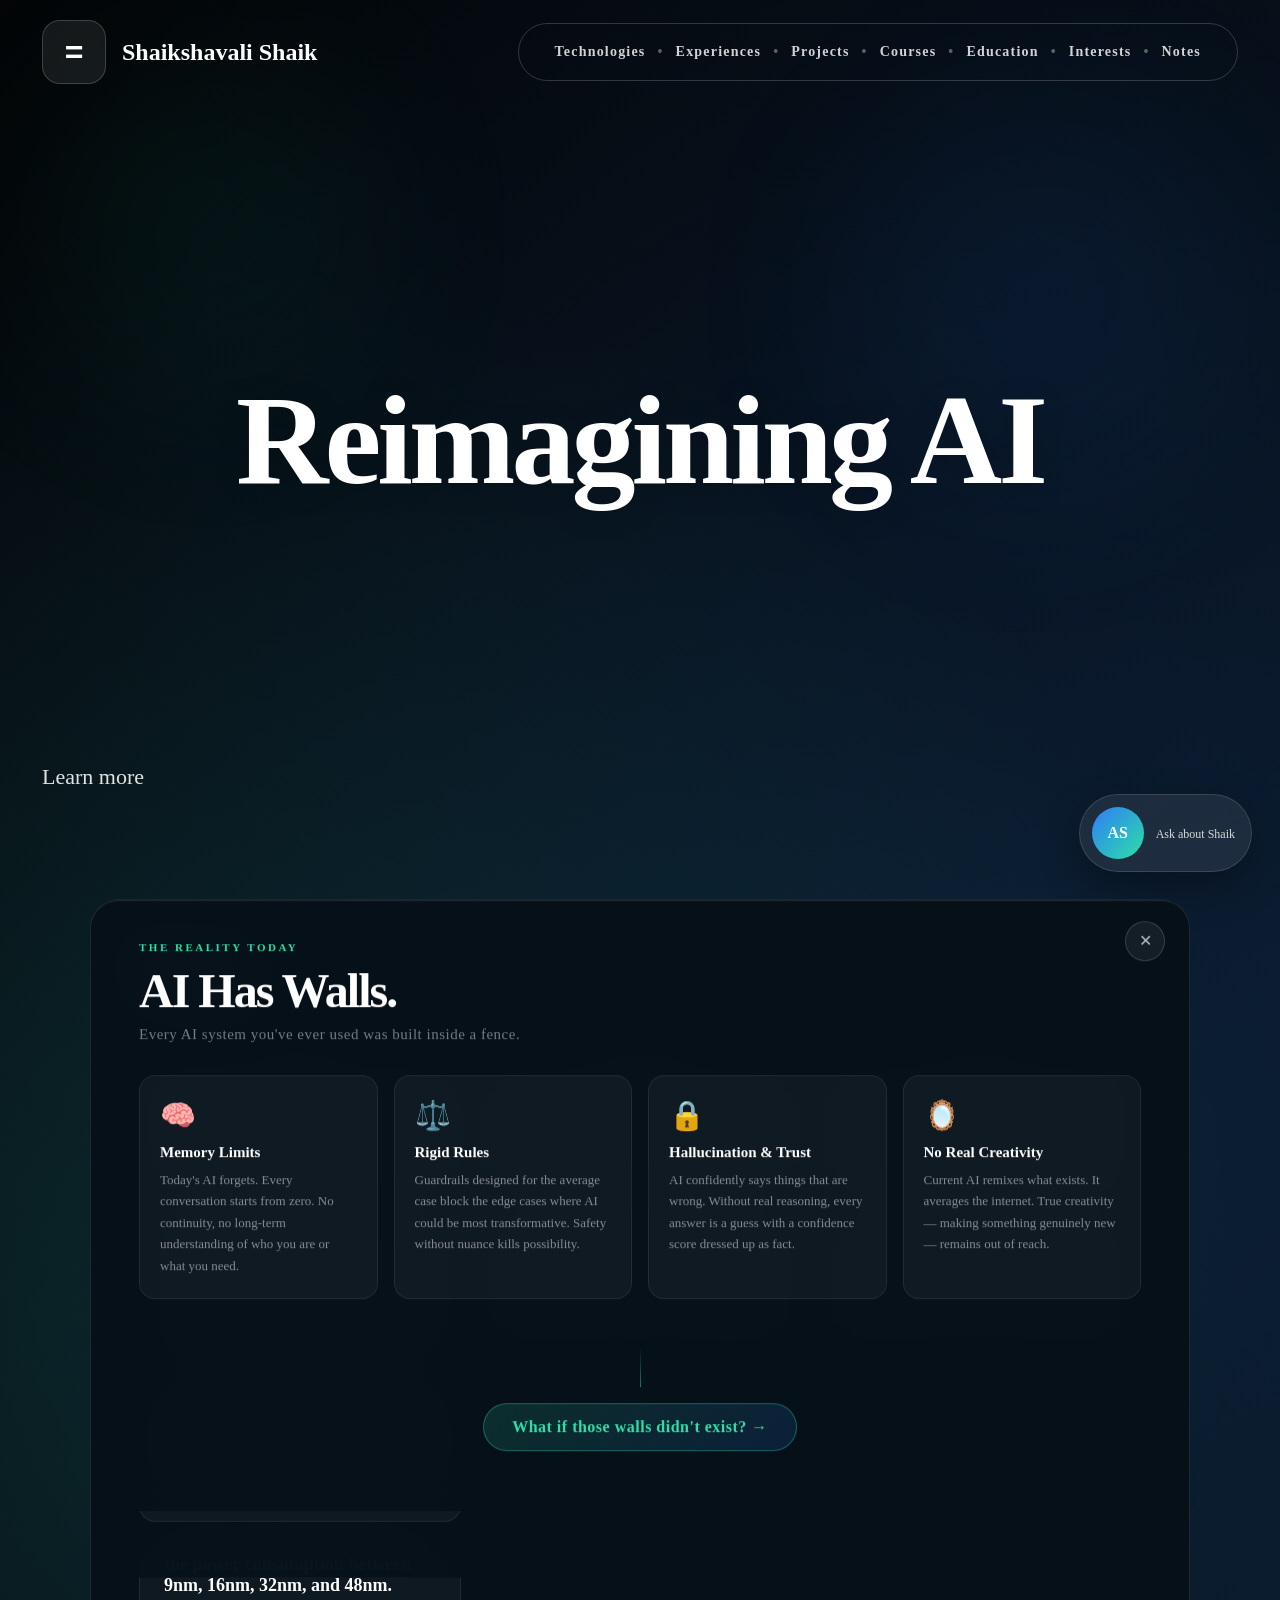
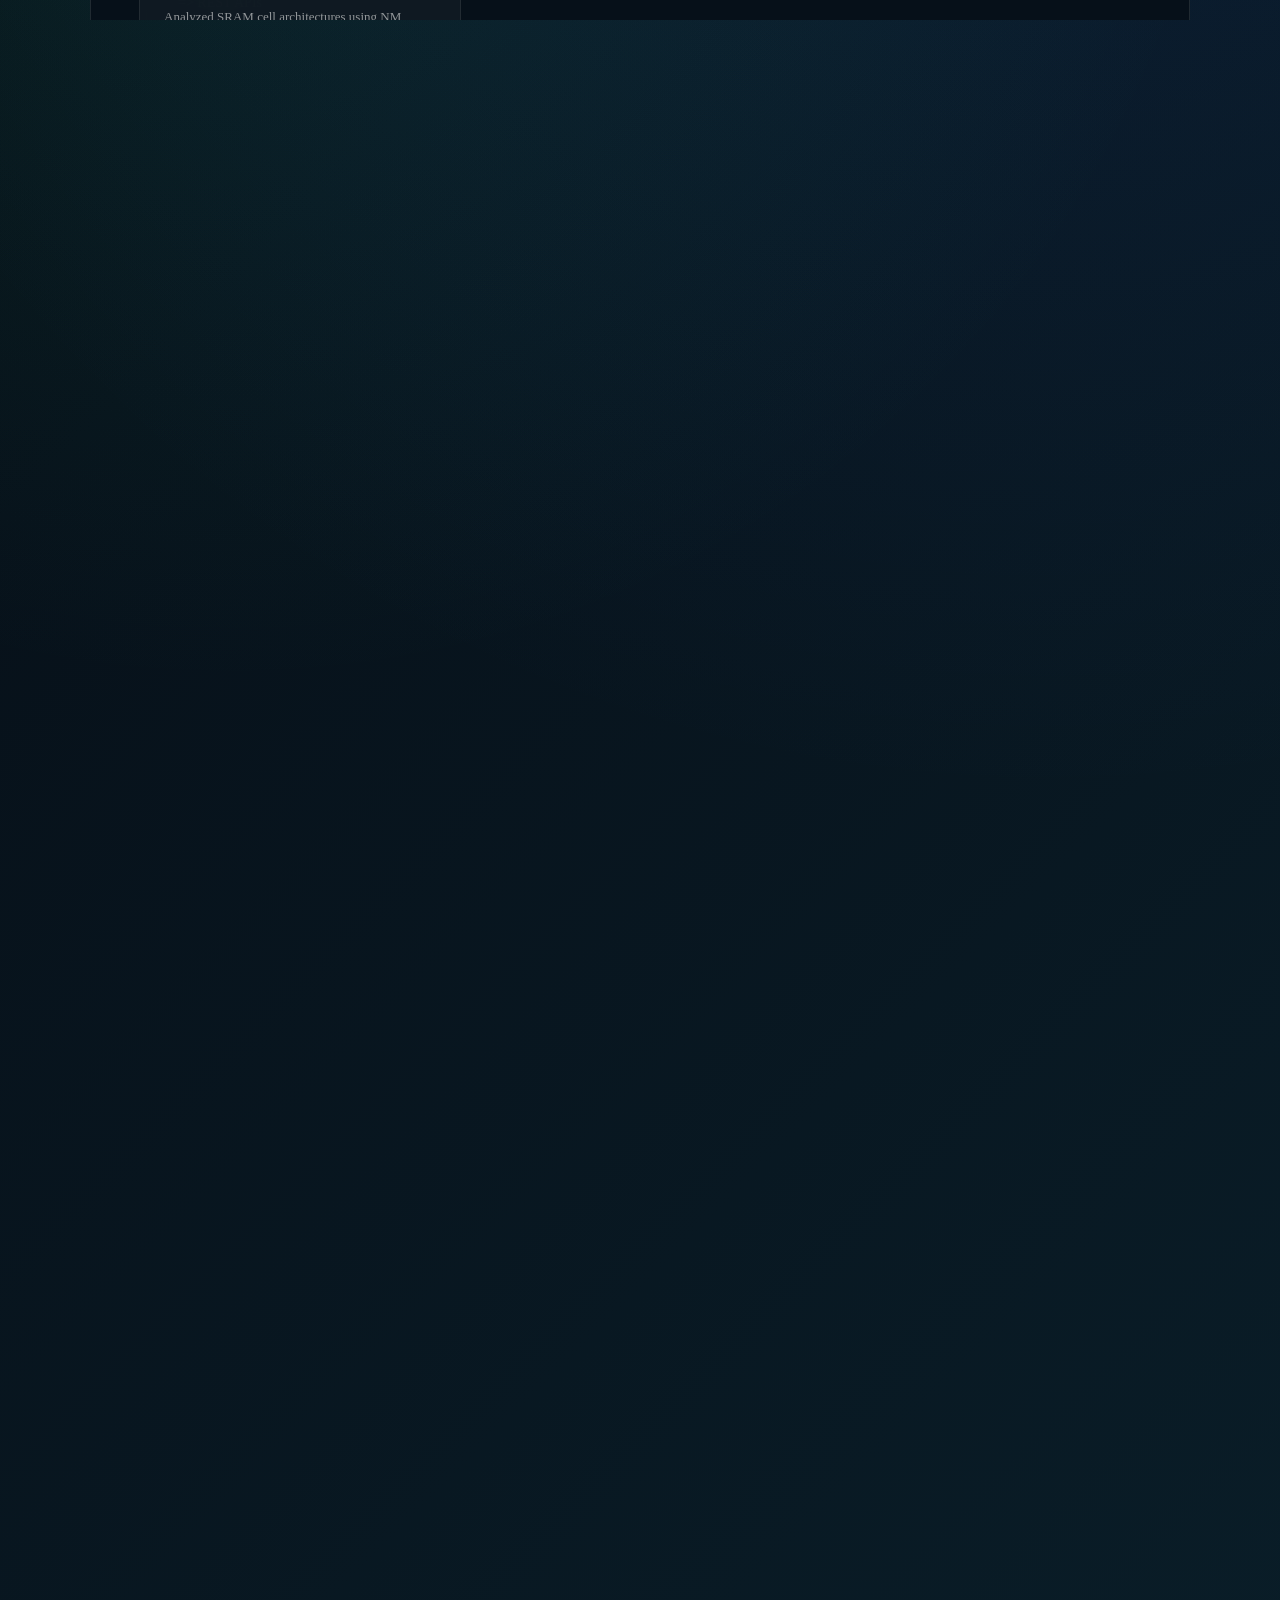
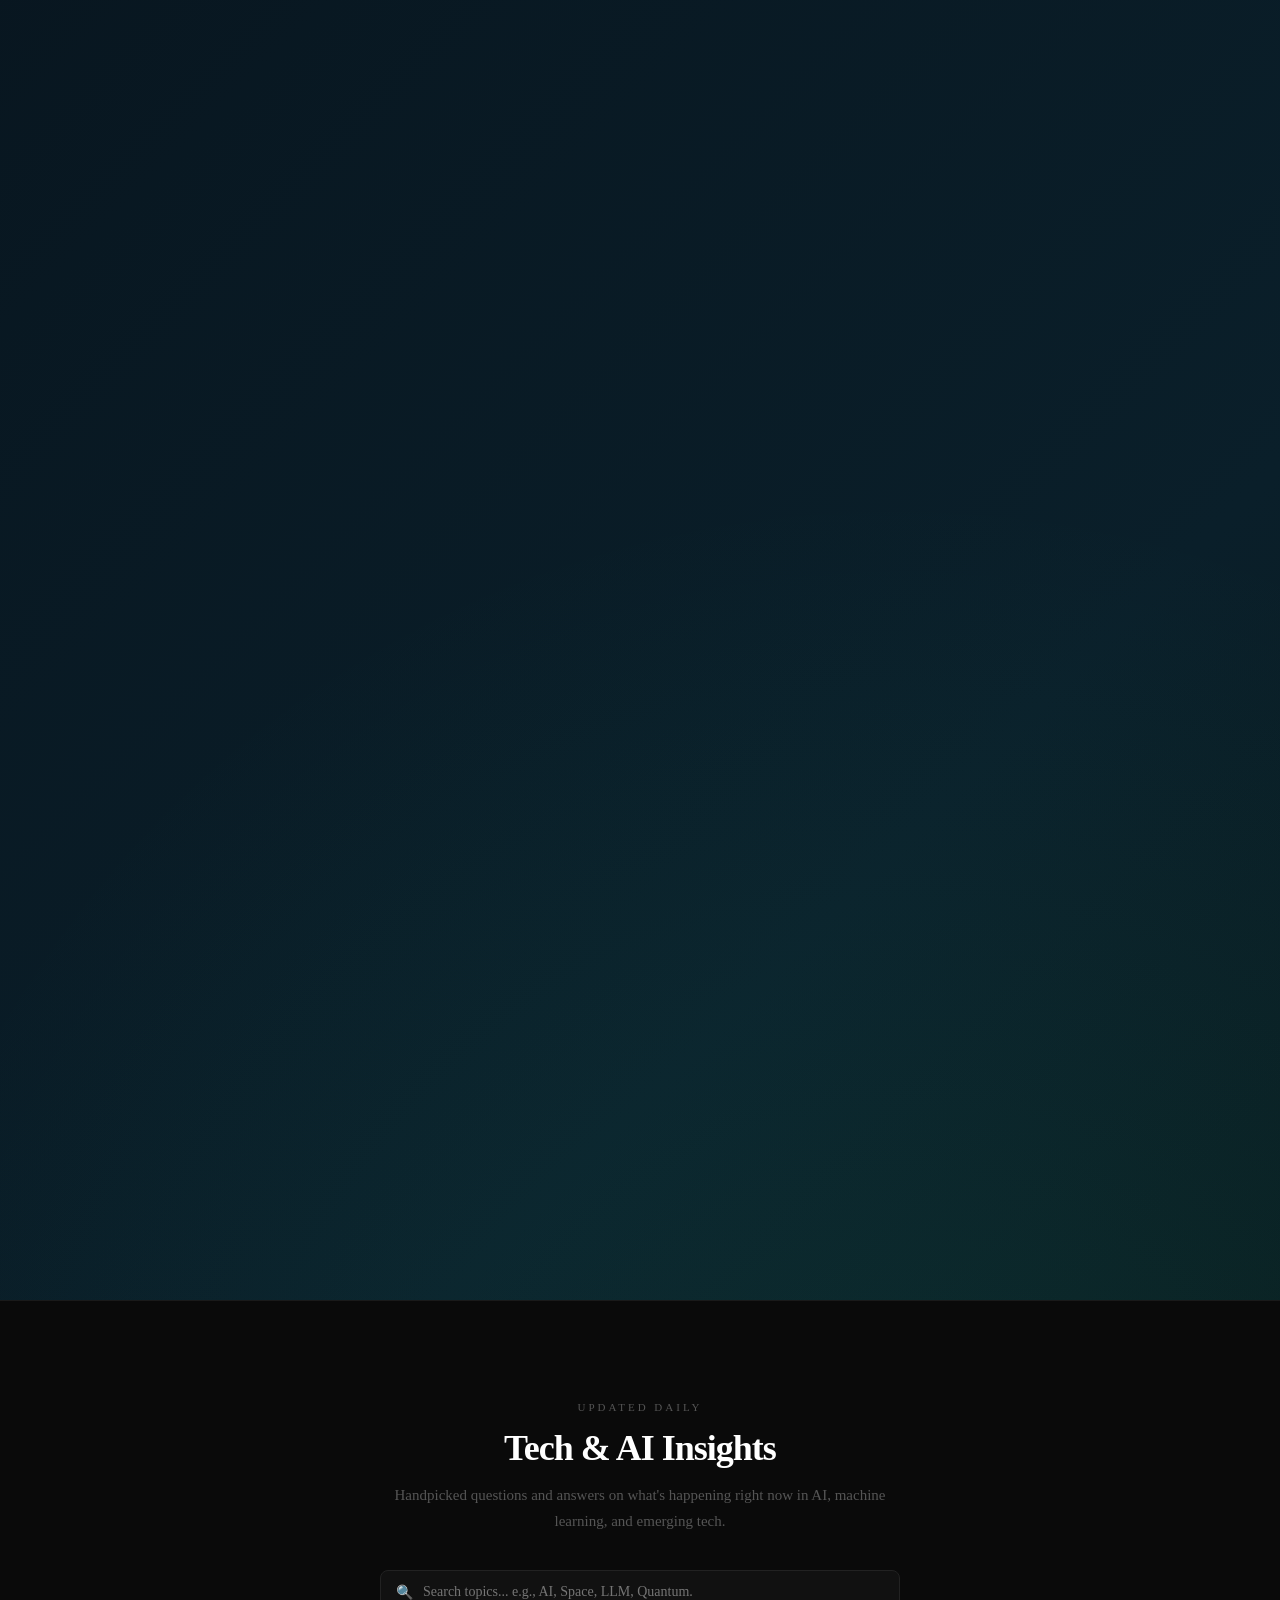
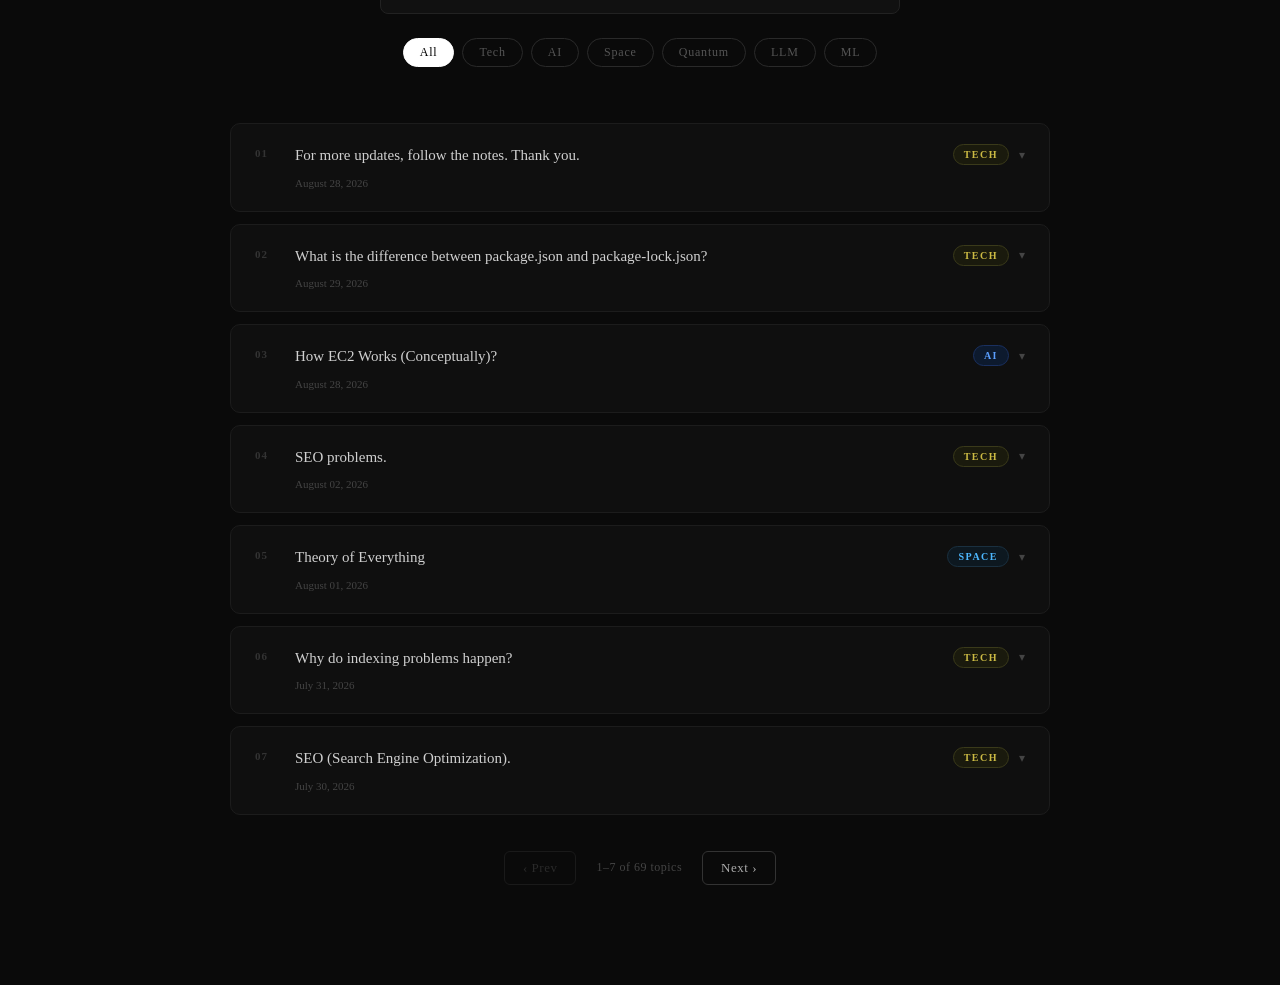
<file: index.html>
<!DOCTYPE html>
<html lang="en">
<head>
  <meta charset="UTF-8" />
  <meta name="viewport" content="width=device-width, initial-scale=1.0" />
  <title>Shaikshavali Shaik | AI Portfolio</title>
  <link rel="preconnect" href="https://fonts.googleapis.com">
  <link rel="preconnect" href="https://fonts.gstatic.com" crossorigin>
  <link href="https://fonts.googleapis.com/css2?family=Inter:wght@300;400;500;600;700;800;900&display=swap" rel="stylesheet">
  <link rel="stylesheet" href="style.css" />
</head>
<body>
  <div class="bg-orb orb-1"></div>
  <div class="bg-orb orb-2"></div>
  <header class="navbar">
    <div class="nav-left">
      <div class="menu-wrap">
        <button class="menu-btn" id="menuToggle" type="button">=</button>
        <div class="dropdown-menu" id="dropdownMenu">
          <a href="resume.html">Resume</a>
          <a href="certifications.html">Certifications</a>
          <a href="contact.html">Contact</a>
          <a href="about.html">About</a>
        </div>
      </div>
      <div class="logo-wrap">
        <span class="brand-name">Shaikshavali Shaik</span>
      </div>
    </div>
    <div class="nav-right">
      <div class="nav-badge">
        <button class="badge-btn" data-target="section-technologies">Technologies</button>
        <span class="badge-sep">•</span>
        <button class="badge-btn" data-target="section-experiences">Experiences</button>
        <span class="badge-sep">•</span>
        <button class="badge-btn" data-target="section-projects">Projects</button>
        <span class="badge-sep">•</span>
        <button class="badge-btn" data-target="section-courses">Courses</button>
        <span class="badge-sep">•</span>
        <button class="badge-btn" data-target="section-education">Education</button>
        <span class="badge-sep">•</span>
        <button class="badge-btn" data-target="section-interests">Interests</button>
        <span class="badge-sep">•</span>
        <button class="badge-btn" data-target="section-notes">Notes</button>
      </div>
    </div>
  </header>
  <main class="scroll-story">
    <section class="mega-section">
      <div class="hero-stage">

        <div class="stage" id="stage1">
          <h1 class="stage-title">Reimagining AI</h1>
        </div>

        <div class="stage" id="stage2">
          <h2 class="stage-title">Push AI Beyond the Expected.</h2>
          <p class="stage-sub">Discover what AI can do when creativity meets real-world.</p>
        </div>

        <div class="stage" id="stage3">
          <h2 class="stage-title">Real Problems, Real Experiments, Real Results.</h2>
          <p class="stage-sub">A journey into turning bold ideas into practical possibilities.</p>
        </div>

        <div class="stage" id="stage4">
          <h2 class="stage-title">Designed with Vision. Built with Intelligence.</h2>
          <p class="stage-sub">Thoughtful engineering and AI-driven execution for meaningful impact.</p>
        </div>

      </div>
    </section>
  </main>
  <!-- PORTFOLIO SECTIONS (slide-up panels) -->
<!-- STARTED: Q&A FROM HERE -->
<style>
  #tech-qa {
    background: #0a0a0a;
    padding: 100px 40px;
    border-top: 1px solid #1a1a1a;
    font-family: inherit;
  }
  #tech-qa .qa-header {
    text-align: center;
    margin-bottom: 56px;
  }
  #tech-qa .qa-label {
    font-size: 11px;
    letter-spacing: 3px;
    text-transform: uppercase;
    color: #555;
    margin-bottom: 14px;
  }
  #tech-qa .qa-title {
    font-size: 36px;
    font-weight: 700;
    color: #ffffff;
    letter-spacing: -1px;
    margin-bottom: 14px;
  }
  #tech-qa .qa-subtitle {
    font-size: 15px;
    color: #555;
    max-width: 500px;
    margin: 0 auto 36px;
    line-height: 1.7;
  }
  #tech-qa .qa-search-wrap {
    max-width: 520px;
    margin: 0 auto 24px;
    position: relative;
  }
  #tech-qa .qa-search-icon {
    position: absolute;
    left: 16px;
    top: 50%;
    transform: translateY(-50%);
    color: #444;
    font-size: 14px;
    pointer-events: none;
  }
  #tech-qa #qa-search {
    width: 100%;
    background: #111;
    border: 1px solid #222;
    border-radius: 8px;
    color: #ccc;
    font-size: 14px;
    padding: 13px 16px 13px 42px;
    outline: none;
    font-family: inherit;
    transition: border-color 0.2s;
    box-sizing: border-box;
  }
  #tech-qa #qa-search:focus {
    border-color: #444;
  }
  #tech-qa #qa-filters {
    display: flex;
    flex-wrap: wrap;
    justify-content: center;
    gap: 8px;
    max-width: 640px;
    margin: 0 auto;
  }
  #tech-qa .qa-pill {
    background: transparent;
    color: #555;
    border: 1px solid #2a2a2a;
    border-radius: 20px;
    padding: 6px 16px;
    font-size: 12px;
    letter-spacing: 0.8px;
    cursor: pointer;
    font-family: inherit;
    transition: all 0.15s;
  }
  #tech-qa .qa-pill.active {
    background: #fff;
    color: #000;
    border-color: #fff;
  }
  #tech-qa #qa-list {
    max-width: 820px;
    margin: 40px auto 0;
    display: flex;
    flex-direction: column;
    gap: 12px;
  }
  #tech-qa .qa-card {
    background: #0f0f0f;
    border: 1px solid #1c1c1c;
    border-radius: 10px;
    overflow: hidden;
    cursor: pointer;
    transition: border-color 0.2s;
  }
  #tech-qa .qa-card:hover {
    border-color: #2e2e2e;
  }
  #tech-qa .qa-card-header {
    padding: 20px 24px;
    display: flex;
    align-items: flex-start;
    justify-content: space-between;
    gap: 16px;
  }
  #tech-qa .qa-card-left {
    display: flex;
    align-items: flex-start;
    gap: 14px;
    flex: 1;
  }
  #tech-qa .qa-num {
    font-size: 11px;
    color: #333;
    font-weight: 600;
    letter-spacing: 1px;
    min-width: 26px;
    padding-top: 3px;
  }
  #tech-qa .qa-question-text {
    font-size: 15px;
    color: #d0d0d0;
    line-height: 1.5;
    font-weight: 500;
    margin: 0 0 6px;
  }
  #tech-qa .qa-date {
    font-size: 11px;
    color: #444;
  }
  #tech-qa .qa-card-right {
    display: flex;
    align-items: center;
    gap: 10px;
    flex-shrink: 0;
  }
  #tech-qa .qa-tag-badge {
    font-size: 10px;
    letter-spacing: 1.5px;
    text-transform: uppercase;
    padding: 4px 10px;
    border-radius: 20px;
    font-weight: 600;
  }
  #tech-qa .qa-chevron {
    color: #444;
    font-size: 12px;
    display: inline-block;
    transition: transform 0.25s ease;
    line-height: 1;
  }
  #tech-qa .qa-chevron.open {
    transform: rotate(180deg);
  }
  /* Answer uses max-height animation — no display: none flicker */
  #tech-qa .qa-answer-body {
    max-height: 0;
    overflow: hidden;
    transition: max-height 0.35s ease, padding 0.3s ease;
    padding: 0 24px 0 64px;
    color: #777;
    font-size: 14px;
    line-height: 1.9;
    box-sizing: border-box;
  }
  #tech-qa .qa-answer-body.open {
    max-height: 3000px;
    padding: 18px 24px 24px 64px;
    border-top: 1px solid #181818;
  }
  #tech-qa #qa-empty {
    display: none;
    text-align: center;
    padding: 60px 20px;
    color: #444;
    font-size: 14px;
  }
  #tech-qa #qa-count {
    text-align: center;
    font-size: 12px;
    color: #333;
    margin-top: 36px;
    letter-spacing: 0.5px;
  }
</style>
<section id="tech-qa">
  <div class="qa-header">
    <p class="qa-label">Updated Daily</p>
    <h2 class="qa-title">Tech &amp; AI Insights</h2>
    <p class="qa-subtitle">Handpicked questions and answers on what's happening right now in AI, machine learning, and emerging tech.</p>

    <div class="qa-search-wrap">
      <span class="qa-search-icon">&#128269;</span>
      <input
        id="qa-search"
        type="text"
        placeholder="Search topics... e.g., AI, Space, LLM, Quantum."
        oninput="filterQA()"
      />
    </div>

    <div id="qa-filters"></div>
  </div>

  <div id="qa-list"></div>
  <div id="qa-empty">No results found. Try a different search term.</div>
  <p id="qa-count"></p>

</section>
<script src="qa-data.js"></script>
<script>
// MY DAILY QUESTIONS HERE — newest at the TOP
const tagColors = {
  AI:       { bg: '#0d1a2e', text: '#5b9fff', border: '#1a3060' },
  ML:       { bg: '#1e0d2e', text: '#c06aff', border: '#3a1a5a' },
  LLM:      { bg: '#0d2018', text: '#4ddd88', border: '#1a4030' },
  Space:    { bg: '#0d1820', text: '#4db8ff', border: '#1a3040' },
  Tech:     { bg: '#1a1a0d', text: '#ccbb44', border: '#3a3a1a' },
  Quantum:  { bg: '#200d1a', text: '#ff7aaa', border: '#451030' },
  Cloud:    { bg: '#0d1e1e', text: '#44cccc', border: '#1a3838' },
  Robotics: { bg: '#1a0e0e', text: '#ff8866', border: '#3a1e1e' },
};

function tagStyle(tag) {
  const c = tagColors[tag] || { bg: '#1a1a1a', text: '#aaa', border: '#333' };
  return `background:${c.bg}; color:${c.text}; border:1px solid ${c.border};`;
}
// THIS is the fix — converts your newlines into <br> tags so HTML renders them
function formatAnswer(text) {
  return text
    .trim()
    .replace(/&/g, '&amp;')
    .replace(/</g, '&lt;')
    .replace(/>/g, '&gt;')
    .replace(/\n\n/g, '<br><br>')
    .replace(/\n/g, '<br>');
}

let activeTag = 'All';

function renderFilters() {
  const tags = ['All', ...new Set(qaData.map(d => d.tag))];
  document.getElementById('qa-filters').innerHTML = tags.map(tag => `
    <button class="qa-pill ${tag === activeTag ? 'active' : ''}" onclick="setTag('${tag}')">${tag}</button>
  `).join('');
}

function setTag(tag) {
  activeTag = tag;
  renderFilters();
  renderCards();
}

function filterQA() {
  currentPage = 0;
  renderCards();
}

const PAGE_SIZE = 7;
let currentPage = 0;
let lastFiltered = [];

function renderCards() {
  const query = (document.getElementById('qa-search').value || '').toLowerCase().trim();
  const list  = document.getElementById('qa-list');
  const empty = document.getElementById('qa-empty');
  const count = document.getElementById('qa-count');

  let filtered = qaData;
  if (activeTag !== 'All') filtered = filtered.filter(d => d.tag === activeTag);
  if (query) filtered = filtered.filter(d =>
    d.question.toLowerCase().includes(query) ||
    d.answer.toLowerCase().includes(query) ||
    d.tag.toLowerCase().includes(query) ||
    d.date.toLowerCase().includes(query)
  );

  // Reset to page 0 whenever filter/search changes
  if (JSON.stringify(filtered) !== JSON.stringify(lastFiltered)) {
    currentPage = 0;
  }
  lastFiltered = filtered;

  if (filtered.length === 0) {
    list.innerHTML = '';
    empty.style.display = 'block';
    count.textContent = '';
    return;
  }

  empty.style.display = 'none';

  const totalPages = Math.ceil(filtered.length / PAGE_SIZE);
  const start = currentPage * PAGE_SIZE;
  const end   = Math.min(start + PAGE_SIZE, filtered.length);
  const page  = filtered.slice(start, end);

  // Cards
  list.innerHTML = page.map((item, i) => `
    <div class="qa-card" onclick="toggleAnswer(this)">
      <div class="qa-card-header">
        <div class="qa-card-left">
          <span class="qa-num">${String(start + i + 1).padStart(2, '0')}</span>
          <div>
            <p class="qa-question-text">${item.question}</p>
            <span class="qa-date">${item.date}</span>
          </div>
        </div>
        <div class="qa-card-right">
          <span class="qa-tag-badge" style="${tagStyle(item.tag)}">${item.tag}</span>
          <span class="qa-chevron">&#9662;</span>
        </div>
      </div>
      <div class="qa-answer-body">${formatAnswer(item.answer)}</div>
    </div>
  `).join('');

  // Pagination row
  const hasPrev = currentPage > 0;
  const hasNext = currentPage < totalPages - 1;
  count.innerHTML = `
    <div style="display:flex; align-items:center; justify-content:center; gap:20px; margin-top:36px;">
      <button
        onclick="changePage(-1)"
        style="
          background: transparent;
          border: 1px solid ${hasPrev ? '#333' : '#1a1a1a'};
          color: ${hasPrev ? '#aaa' : '#2a2a2a'};
          border-radius: 6px;
          padding: 8px 18px;
          font-size: 13px;
          cursor: ${hasPrev ? 'pointer' : 'default'};
          font-family: inherit;
          letter-spacing: 0.5px;
          transition: all 0.15s;
        "
        ${hasPrev ? '' : 'disabled'}
        onmouseover="if(${hasPrev}) this.style.borderColor='#666', this.style.color='#fff'"
        onmouseout="if(${hasPrev}) this.style.borderColor='#333', this.style.color='#aaa'"
      >&#8249; Prev</button>

      <span style="font-size:12px; color:#444; letter-spacing:0.5px;">
        ${start + 1}–${end} of ${filtered.length} topics
      </span>

      <button
        onclick="changePage(1)"
        style="
          background: transparent;
          border: 1px solid ${hasNext ? '#333' : '#1a1a1a'};
          color: ${hasNext ? '#aaa' : '#2a2a2a'};
          border-radius: 6px;
          padding: 8px 18px;
          font-size: 13px;
          cursor: ${hasNext ? 'pointer' : 'default'};
          font-family: inherit;
          letter-spacing: 0.5px;
          transition: all 0.15s;
        "
        ${hasNext ? '' : 'disabled'}
        onmouseover="if(${hasNext}) this.style.borderColor='#666', this.style.color='#fff'"
        onmouseout="if(${hasNext}) this.style.borderColor='#333', this.style.color='#aaa'"
      >Next &#8250;</button>
    </div>
  `;
}

function changePage(dir) {
  const totalPages = Math.ceil(lastFiltered.length / PAGE_SIZE);
  currentPage = Math.max(0, Math.min(currentPage + dir, totalPages - 1));
  renderCards();
  // Scroll back up to the top of the Q&A section smoothly
  document.getElementById('tech-qa').scrollIntoView({ behavior: 'smooth', block: 'start' });
}

function toggleAnswer(card) {
  const body    = card.querySelector('.qa-answer-body');
  const chevron = card.querySelector('.qa-chevron');
  body.classList.toggle('open');
  chevron.classList.toggle('open');
}

renderFilters();
renderCards();
</script>
<!-- END Q&A TO HERE -->
  <!-- TECHNOLOGIES -->
  <section class="portfolio-section" id="section-technologies">
    <div class="ps-inner">
      <button class="ps-close" data-target="section-technologies">✕</button>
      <h2 class="ps-title">Technologies</h2>
      <p class="ps-subtitle">Tools &amp; technologies I work with</p>
      <div class="ps-grid">

        <div class="ps-card">
          <div class="ps-card-label">Languages</div>
          <div class="ps-tags">
            <span class="tag">Java</span>
            <span class="tag">Python</span>
            <span class="tag">JavaScript</span>
            <span class="tag">SQL</span>
            <span class="tag">C#</span>
          </div>
        </div>

        <div class="ps-card">
          <div class="ps-card-label">AI / ML</div>
          <div class="ps-tags">
            <span class="tag">TensorFlow</span>
            <span class="tag">PyTorch</span>
            <span class="tag">Scikit-learn</span>
            <span class="tag">LangChain</span>
            <span class="tag">OpenAI API</span>
            <span class="tag">Pandas</span>
          </div>
        </div>

        <div class="ps-card">
          <div class="ps-card-label">Frameworks &amp; Tools</div>
          <div class="ps-tags">
            <span class="tag">React</span>
            <span class="tag">Node.js</span>
            <span class="tag">FastAPI</span>
            <span class="tag">Docker</span>
            <span class="tag">Git</span>
          </div>
        </div>

        <div class="ps-card">
          <div class="ps-card-label">Cloud &amp; Data</div>
          <div class="ps-tags">
            <span class="tag">AWS</span>
            <span class="tag">Docker</span>
            <span class="tag">PostgreSQL</span>
            <span class="tag">MongoDB</span>
            <span class="tag">CI/CD</span>
          </div>
        </div>
        
        <div class="ps-card">
          <div class="ps-card-label">Data &amp; Streaming</div>
          <div class="ps-tags">
            <span class="tag">Apache Kafka</span>
            <span class="tag">ETL Pipelines</span>
            <span class="tag">Informatica PowerCenter</span>
          </div>
        </div>

      </div>
    </div>
  </section>

  <!-- EXPERIENCE -->
  <section class="portfolio-section" id="section-experiences">
    <div class="ps-inner">
      <button class="ps-close" data-target="section-experiences">✕</button>
      <h2 class="ps-title">Experiences</h2>
      <p class="ps-subtitle">Professional journey &amp; roles</p>
      <div class="ps-timeline">

        <div class="timeline-item">
          <div class="tl-dot"></div>
          <div class="tl-content">
            <div class="tl-header">
              <span class="tl-role">Live Demo</span>
              <span class="tl-date">Febuary 2026 - Present</span>
            </div>
            <p class="tl-desc">Designed, developed, and deployed two production healthcare websites hosted on Cloudflare, enabling patients to discover providers, access clinic information,
              and request appointments online.<br>Live Demo:<br>
              <a href="https://drnarinder-singh.com/">Dr. Narinder Singh Inc</a><br>
              <a href="https://devadas-moses.com/">Dr. Devadas Moses</a>
            </p>
          </div>
        </div>
        
        <div class="timeline-item">
          <div class="tl-dot"></div>
          <div class="tl-content">
            <div class="tl-header">
              <span class="tl-role">Software Engineer</span>
              <span class="tl-date">April 2025 – Present</span>
            </div>
            <div class="tl-company">SoCal Health INC</div>
            <p class="tl-desc">At SoCal Health, I serve as the primary backend developer for internal analytics and healthcare management systems. My work focuses on building secure,
              scalable software that helps executives, operations teams, and investors monitor organizational performance through real-time dashboards and automated reporting.<br>
              I designed and implemented backend services and REST APIs that aggregate operational data, including appointments, physician productivity, departmental KPIs, and billing
              information and financial metrics from multiple internal systems. Using Python and Pandas, I developed ETL pipelines that clean, normalize, and transform raw healthcare
              data into standardized reporting datasets, significantly reducing manual reporting efforts.<br>To improve operational efficiency, I integrated external billing platforms 
              and internal databases with Google Sheets, automating recurring reporting workflows that previously required manual data entry. I also implemented role-based access control, 
              secure authentication and HIPAA-compliant data handling to ensure sensitive patient and financial information remained protected.<br>In addition to the backend platform 
              development, I designed, developed, and deployed two production healthcare websites for medical providers, implementing responsive user interfaces, appointment request 
              workflows, API integrations, SEO optimization, and Cloudflare deployment.<br>Technologies Used<br>=> Python<br>=> Pandas<br>=> REST APIs<br>=> Google Sheets API<br>=> Cloudflare
              <br>=> Authentication<br>=> Role-Based Access Control<br>=> Healthcare Analyticx<br>=> HIPAA Compliance
            </p>
          </div>
        </div>

        <div class="timeline-item">
          <div class="tl-dot"></div>
          <div class="tl-content">
            <div class="tl-header">
              <span class="tl-role">Software Developer</span>
              <span class="tl-date">October 2024 – March 2025</span>
            </div>
            <div class="tl-company">Astute Solutions LLC</div>
            <p class="tl-desc">At Astute Solutions, I contributed to the development and maintenance of enterprise web applications built on the Microsoft technology stack. My
              responsibilities included implementing backend features, developing REST APIs, resolving production issues, and supporting application enhancements based on evolving business
              requirements.<br>I worked extensively with ASP.NET MVC, C#, and .NET Core to build scalable backend components while collaborating closely with QA teams during System Test,
              UAT, and Production deployments. I also developed automated unit and regression tests to improve application reliability and ensure stable software releases. <br>Technologies
              Used<br>=> ASP.NET MVC<br>=> .NET Core<br>=> C#<br>=> REST APIs<br>=> SQL Server<br>=> Git<br>=> Azure DevOps
            </p>
          </div>
        </div>

        <div class="timeline-item">
          <div class="tl-dot"></div>
          <div class="tl-content">
            <div class="tl-header">
              <span class="tl-role">Software Engineer</span>
              <span class="tl-date">January 2023 - May 2024</span>
            </div>
            <div class="tl-company">Kelly's INC.</div>
            <p class="tl-desc">During my time at Kelly's, I developed backend services supporting a high-traffic e-commerce platform. My work included building REST APIs, designing backend
              logic, optimizing database performance, and supporting critical application features such as product search, payment processing, and user management.<br>I also integrated AI-powered
              capabilities into the platform by connecting OpenAI APIs with backend services, enabling conversational chatbot functionality for customer support. Throughout the software
              development lifecycle, I collaborated with cross-functional teams to design, develop, test, deploy, and maintain production-ready software.<br>Technologies Used<br>=> Java<br>=> Node.js
              <br>=> ASP.NET Core<br>=> MySQL<br>=> OpenAI API<br>=> REST APIs
            </p>
          </div>
        </div>
        <div class="timeline-item">
          <div class="tl-dot"></div>
          <div calss="tl-content">
            <div class="tl-header">
              <span class="tl-role">Associate Software Engineer</span>
              <span class="tl-date">August 2021 - July 2022</span>
            </div>
            <div class="tl-company">Carelon Global Solutions</div>
            <p class="tl-desc">At Carelon Global Solutions, I worked on enterprise-scale data migration projects involving the migration of customer data from Siebel CRM to Salesforce. My primary
              focus was designing and optimizing ETL workflows that ensured accurate, efficient, and reliable data migration while minimizing downtime.<br>I developed complex SQL queries, 
              Informatica PowerCentre mappings, and workflow transformations to improve data quality, reduce inconsistencies, and optimize processing performance. I also performed end-to-end
              validation and testing to verify data integrity and ensure a seamless migration process.<br>Technologies Used<br>=> Informatica PowerCentre<br>=> SQL<br>=> Toad Developer<br>=> Salesforce<br>
              => Siebel CRM<br>=> ETL
            </p>
          </div>
        </div>
        <div class="timeline-item">
          <div class="tl-dot"></div>
          <div class="tl-content">
            <div class="tl-header">
              <span class="tl-role">Junior Software Engineer</span>
              <span class="tl-date">January 2021 - July 2021</span>
            </div>
            <div class="tl-company">I2E Conslting</div>
            <p class="tl-desc">I began my professional software engineering career at I2E Consulting, where I contributed to Java-based web applications while working closely with senior
              engineers in an Agile development environment. My responsibilities included implementing new features, debugging production issues, testing software components, and participating
              in sprint planning and code reviews.<br>This role strengthened my understanding of software development fundamentals, collaborative engineering practices, and production deployment
              process.<br>Technologies Used<br>=> Java<br>=> SQL<br>=> Git<br>=> Agile<br>=> Web Development
            </p>
          </div>
        </div>
      </div>
    </div>
  </section>

  <!-- PROJECTS -->
  <section class="portfolio-section" id="section-projects">
    <div class="ps-inner">
      <button class="ps-close" data-target="section-projects">✕</button>
      <h2 class="ps-title">Projects</h2>
      <p class="ps-subtitle">Things I've built</p>
      <div class="ps-grid">

        <div class="ps-card project-card">
          <div class="proj-top">
            <span class="proj-tag">Application</span>
          </div>
          <h3 class="proj-name">MedIn - Founder</h3>
          <p class="proj-desc">Hospital/Clinic Intake Application<br>For more information - Send an email<br>Thank you</p>
          <div class="proj-stack">
            <span class="tag small">Java Script</span>
          </div>
        </div>

        <div class="ps-card project-card">
          <div class="proj-top">
            <span class="proj-tag">AI/ML</span>
          </div>
          <h3 class="proj-name">AI Pathfinding Algorithm Integrated live traffic data to compute optimal travel routes using
            AI search techniques, demonstrating real-world problem-solving with pathfinding algorithms.
          </h3>
          <p class="proj-desc">What it does: Pulls live traffic data and uses AI search algorithms to calculate the fastest, the 
            most efficient travel route in real time. Problem it solves: Static navigation ignores real-world conditions -
            This ensures routing decisions adapt dynamically to actual traffic rather than to outdated maps.
          </p>
          <div class="proj-stack">
            <span class="tag small">Python</span>
            <span class="tag small">AI Algorithms</span>
          </div>
          <!-- <a href="#" class="project-link">View Project→</a> -->
        </div>

        <div class="ps-card project-card">
          <div class="proj-top">
            <span class="proj-tag">Game</span>
          </div>
          <h3 class="proj-name">Pet Bingo Game. An application designed and developed an interactive children's game using Unity 3D and C#.
            Published on the Amazon Appstore, the full product lifecycle from concept to release.</h3>
          <p class="proj-desc">Outcome: Applied core software engineering principles, including team collaboration, iterative
            development, and Agile-based workflow practices. Contributed across the full product lifecycle, from concept and design to
            development, testing, and release on the App Store.
          </p>
          <div class="proj-stack">
            <span class="tag small">C#</span>
            <span class="tag small">Python</span>
          </div>
          <!-- <a href="#" class="project-link">View Project →</a> -->
        </div>
        <div class="ps-card project-card">
          <div class="proj-top">
            <span class="proj-tag">Research</span>
          </div>
          <h3 class="proj-name">Low-Power SRAM cells. Reducing the size of the cells and comparing the power consumption between 9nm, 16nm, 32nm, and 48nm.</h3>
          <p class="proj-desc">Analyzed SRAM cell architectures using NM technology and proposed design optimizations targeting
            reduced power consumption in modern processors.
          </p>
          <div class="proj-stack">
            <span class="tag small">Java</span>
            <span class="tag small">Python</span>
            <span class="tag small">c</span>
          </div>
          <!-- <a href="#" class="project-link">View Project →</a> -->
        </div>

      </div>
    </div>
  </section>

  <!-- COURSES 
  <section class="portfolio-section" id="section-courses">
    <div class="ps-inner">
      <button class="ps-close" data-target="section-courses">✕</button>
      <h2 class="ps-title">Courses</h2>
      <p class="ps-subtitle">Learning &amp; certifications</p>
      <div class="ps-grid">

        <div class="ps-card course-card">
          <div class="course-meta">
            <span class="course-platform">Platform Name</span>
            <span class="course-year">2024</span>
          </div>
          <h3 class="course-name">Course Title</h3>
          <p class="course-desc">Course content</p>
        </div>

        <div class="ps-card course-card">
          <div class="course-meta">
            <span class="course-platform">Platform Name</span>
            <span class="course-year">2024</span>
          </div>
          <h3 class="course-name">Course Title</h3>
          <p class="course-desc">Course content</p>
        </div>

        <div class="ps-card course-card">
          <div class="course-meta">
            <span class="course-platform">Platform Name</span>
            <span class="course-year">2023</span>
          </div>
          <h3 class="course-name">Course Title</h3>
          <p class="course-desc">Course content</p>
        </div> 

      </div>
    </div>
  </section> -->

  <!-- EDUCATION -->
  <section class="portfolio-section" id="section-education">
    <div class="ps-inner">
      <button class="ps-close" data-target="section-education">✕</button>
      <h2 class="ps-title">Education</h2>
      <p class="ps-subtitle">Academic background</p>
      <div class="ps-timeline">

        <div class="timeline-item">
          <div class="tl-dot"></div>
          <div class="tl-content">
            <div class="tl-header">
              <span class="tl-role">Master of Science</span>
              <span class="tl-date">2022 – 2024</span>
            </div>
            <div class="tl-company">California State University</div>
            <p class="tl-desc">Computer Science, GPA 3.5.</p>
          </div>
        </div>

        <div class="timeline-item">
          <div class="tl-dot"></div>
          <div class="tl-content">
            <div class="tl-header">
              <span class="tl-role">Bachelor of technology</span>
              <span class="tl-date">2017 – 2021</span>
            </div>
            <div class="tl-company">Rajeev Gandhi University | India</div>
            <p class="tl-desc">Electronics Communication Engineering, GPA 3.7.</p>
          </div>
        </div>

      </div>
    </div>
  </section>

  <!-- INTERESTS -->
  <section class="portfolio-section" id="section-interests">
    <div class="ps-inner">
      <button class="ps-close" data-target="section-interests">✕</button>
      <h2 class="ps-title">Interests</h2>
      <p class="ps-subtitle">What drives me outside of work</p>
      <div class="ps-grid">

        <div class="ps-card interest-card">
          <div class="interest-icon">🤖</div>
          <h3 class="interest-name">AI Research</h3>
          <p class="interest-desc">Exploring how AI systems work under the hood, from LLM architecture and algorithms
            to backend systems, data pipelines, and how models process input to generate useful outputs.
          </p>
        </div>

        <div class="ps-card interest-card">
          <div class="interest-icon">📚</div>
          <h3 class="interest-name">Reading</h3>
          <p class="interest-desc">Articles on technology, innovation, AI, and scientific progress to deepen my
            understanding and keep learning beyond day-to-day work.</p>
        </div>

        <div class="ps-card interest-card">
          <div class="interest-icon">🎯</div>
          <h3 class="interest-name">Goal</h3>
          <p class="interest-desc">Get in touch</p>
        </div>

        <div class="ps-card interest-card">
          <div class="interest-icon">🌐</div>
          <h3 class="interest-name">Emerging Technologies</h3>
          <p class="interest-desc">AI and future-shaping fields like quantum computing, intelligent systems, and next-generation software.</p>
        </div>
      </div>
    </div>
  </section>
  <!-- Notes -->
  <section class="portfolio-section" id="section-notes">
    <div class="ps-inner">
      <button class="ps-close" data-target="section-notes">✕</button>
      <h2 class="ps-title">Notes</h2>
      <p class="ps-subtitle">PDF for the topics.</p>
      <div class="ps-grid">

        <div class="ps-card interest-card">
          <h3 class="interest-name">SEO</h3>
          <p class="interest-desc">Professional SEO checklist that covers everything from development to deployment.</p>
          <a href="SEO_Checklist_Shaik.pdf"
            target="_blank"
            class="interest-link">
            Open PDF
          </a>
        </div>

        <div class="ps-card interest-card">
          <h3 class="interest-name">API</h3>
          <p class ="interest-desc">The Nine types of API testing.</p>
          <a href="API_Testing.pdf"
            target="_blank"
            class="interest-link">
            Open PDF
          </a>
        </div>

        <div class="ps-card interest-card">
          <h3 class="interest-name">EC2</h3>
          <p class="interest-desc">How EC2 works? Step-by-step procedure.</p>
          <a href="EC2.pdf"
            target="_blank"
            class="interest-link">
            Open PDF
          </a>
        </div>

        <div class="ps-card interest-card">
          <h3 class="interest-name">CI/CD</h3>
          <p class="interest-desc">Testing, Deployment, Delivery.</p>
          <a href="CI/CD.pdf"
            target="_blank"
            class="interest-link">
            Open PDF
          </a>
        </div>

        <div class="ps-card interest-card">
          <h3 class="interest-name">JSON</h3>
          <p class="interest-desc">Difference between package.json and package-lock.json.</p>
          <a href="JSON.pdf"
            target="_blank"
            class="interest-link">
            Open PDF
          </a>
        </div>
        
        <div class="ps-card interest-card">
          <h3 class="interest-name">UV</h3>
          <p class="interest-desc">Python UV package.</p>
          <a href="UV.pdf"
            target="_blank"
            class="interest-link">
            Open PDF
          </a>
        </div>

        <div class="ps-card interest-card">
          <h3 class="interest-name">AI</h3>
          <p class="interest-desc">Building an LLM from scratch. Learning document, not an industry-level AI.</p>
          <a href="SEO_Checklist"
            target="_blank"
            class="interest-link">
            Open PDF
          </a>
        </div>
        
      </div>
    </div>
  </section>

  <!-- LEARN MORE PANEL -->
  <section class="portfolio-section" id="section-learnmore">
    <div class="ps-inner">
      <button class="ps-close" data-target="section-learnmore">✕</button>

      <!-- ── Phase 1: The Problem ── -->
      <div class="lm-phase" id="lm-phase1">
        <div class="lm-phase-label">THE REALITY TODAY</div>
        <h2 class="ps-title lm-title">AI Has Walls.</h2>
        <p class="ps-subtitle lm-intro">Every AI system you've ever used was built inside a fence.</p>

        <div class="lm-limits-grid">
          <div class="lm-limit-card">
            <div class="lm-limit-icon">🧠</div>
            <h3 class="lm-limit-name">Memory Limits</h3>
            <p class="lm-limit-desc">Today's AI forgets. Every conversation starts from zero. No continuity, no long-term understanding of who you are or what you need.</p>
          </div>
          <div class="lm-limit-card">
            <div class="lm-limit-icon">⚖️</div>
            <h3 class="lm-limit-name">Rigid Rules</h3>
            <p class="lm-limit-desc">Guardrails designed for the average case block the edge cases where AI could be most transformative. Safety without nuance kills possibility.</p>
          </div>
          <div class="lm-limit-card">
            <div class="lm-limit-icon">🔒</div>
            <h3 class="lm-limit-name">Hallucination & Trust</h3>
            <p class="lm-limit-desc">AI confidently says things that are wrong. Without real reasoning, every answer is a guess with a confidence score dressed up as fact.</p>
          </div>
          <div class="lm-limit-card">
            <div class="lm-limit-icon">🪞</div>
            <h3 class="lm-limit-name">No Real Creativity</h3>
            <p class="lm-limit-desc">Current AI remixes what exists. It averages the internet. True creativity — making something genuinely new — remains out of reach.</p>
          </div>
        </div>

        <div class="lm-transition">
          <div class="lm-arrow-line"></div>
          <button class="lm-next-btn" id="lmNextBtn">What if those walls didn't exist? →</button>
        </div>
      </div>

      <!-- ── Phase 2: The What If ── -->
      <div class="lm-phase" id="lm-phase2" style="display:none;">
        <div class="lm-phase-label">THE QUESTION WE ASK EVERY DAY</div>
        <h2 class="ps-title lm-title">What If?</h2>
        <p class="ps-subtitle lm-intro">Click each question to explore where we're pushing next.</p>

        <div class="lm-whatif-grid">

          <div class="lm-whatif-card" data-expanded="false">
            <div class="lm-wi-question">What if AI had no memory limits?</div>
            <div class="lm-wi-answer">
              <p>Imagine an AI that knows your entire history — every project, every preference, every mistake. It evolves with you, not just alongside you. We're building persistent AI agents that carry context across months, not minutes.</p>
              <span class="lm-wi-tag">→ Persistent Agent Memory</span>
            </div>
          </div>

          <div class="lm-whatif-card" data-expanded="false">
            <div class="lm-wi-question">What if AI could truly reason?</div>
            <div class="lm-wi-answer">
              <p>Not pattern-match. Not autocomplete. Actually work through a problem step by step, catch its own errors, and change its mind when evidence demands it. We're exploring chain-of-thought architectures that verify before they respond.</p>
              <span class="lm-wi-tag">→ Verifiable Reasoning Systems</span>
            </div>
          </div>

          <div class="lm-whatif-card" data-expanded="false">
            <div class="lm-wi-question">What if creativity had no ceiling?</div>
            <div class="lm-wi-answer">
              <p>Art, music, code, strategy — what if AI wasn't just remixing the past but synthesizing entirely new possibilities? We're studying how to move from interpolation to genuine invention.</p>
              <span class="lm-wi-tag">→ Generative Innovation Research</span>
            </div>
          </div>

          <div class="lm-whatif-card" data-expanded="false">
            <div class="lm-wi-question">What if AI understood context like a human?</div>
            <div class="lm-wi-answer">
              <p>Tone. Emotion. Cultural nuance. The thing unsaid. Humans communicate in layers. We're building AI that reads between the lines — not just the words on the page.</p>
              <span class="lm-wi-tag">→ Deep Contextual Intelligence</span>
            </div>
          </div>

          <div class="lm-whatif-card" data-expanded="false">
            <div class="lm-wi-question">What if AI worked for small teams the way it works for giants?</div>
            <div class="lm-wi-answer">
              <p>Enterprise AI costs millions. We believe the most transformative AI applications should be accessible to a two-person startup, not just Fortune 500 companies. Our mission is democratizing intelligence at scale.</p>
              <span class="lm-wi-tag">→ Accessible AI Infrastructure</span>
            </div>
          </div>

          <div class="lm-whatif-card lm-wi-cta" data-expanded="false">
            <div class="lm-wi-question">Ready to build without limits?</div>
            <div class="lm-wi-answer">
              <p>We're early, we're focused, and we're looking for collaborators who ask the same questions. If you're a builder, a researcher, or just someone who refuses to accept "that's not possible" — let's talk.</p>
              <a href="contact.html" class="lm-wi-tag lm-wi-link">→ Get in touch</a>
            </div>
          </div>

        </div>

        <div class="lm-back-wrap">
          <button class="lm-back-btn" id="lmBackBtn">← Back to the problem</button>
        </div>
      </div>

    </div>
  </section>

  <!-- Overlay backdrop (closes panel when clicked) -->
  <div class="ps-overlay" id="psOverlay"></div>

  <div class="bottom-bar">
    <div class="bottom-left"><a href="#" id="learnMoreBtn">Learn more</a></div>
  </div>

  <div class="chat-widget">
    <div class="chat-icon">AS</div>
    <div class="chat-copy"><span>Ask about Shaik</span></div>
  </div>

  <script>
    // ── Dropdown menu ──
    const menuToggle = document.getElementById("menuToggle");
    const dropdownMenu = document.getElementById("dropdownMenu");
    menuToggle.addEventListener("click", e => { e.stopPropagation(); dropdownMenu.classList.toggle("show"); });
    dropdownMenu.addEventListener("click", e => e.stopPropagation());
    window.addEventListener("click", e => {
      if (!dropdownMenu.contains(e.target) && !menuToggle.contains(e.target))
        dropdownMenu.classList.remove("show");
    });
  </script>

  <script>
    // ── Scroll animation ──
    if ("scrollRestoration" in history) history.scrollRestoration = "manual";
    window.scrollTo(0, 0);

    const megaSection = document.querySelector(".mega-section");
    const stages = [
      document.getElementById("stage1"),
      document.getElementById("stage2"),
      document.getElementById("stage3"),
      document.getElementById("stage4"),
    ];
    const n = stages.length;

    function set(el, opacity, scale, blurPx) {
      el.style.opacity   = opacity;
      el.style.transform = `scale(${scale})`;
      el.style.filter    = `blur(${blurPx}px)`;
    }
    function ease(t) { return t < 0.5 ? 2*t*t : -1 + (4 - 2*t)*t; }
    function clamp(v, lo, hi) { return Math.max(lo, Math.min(hi, v)); }

    function onScroll() {
      const totalScroll = megaSection.offsetHeight - window.innerHeight;
      if (totalScroll <= 0) return;
      const g = clamp(window.scrollY / totalScroll, 0, 1);
      stages.forEach((stage, i) => {
        const fadeOut0 = (i + 0.50) / n;
        const fadeOut1 = (i + 0.88) / n;
        let opacity, scale, blur;
        if (i === 0) {
          if (g <= fadeOut0) { opacity=1; scale=1; blur=0; }
          else { const t=ease(clamp((g-fadeOut0)/(fadeOut1-fadeOut0),0,1)); opacity=1-t; scale=1-t*0.7; blur=t*12; }
        } else {
          const myFadeIn0=(i-1+0.40)/n, myFadeIn1=(i-1+0.80)/n;
          const myFadeOut0=(i+0.50)/n,  myFadeOut1=(i+0.88)/n;
          if      (g < myFadeIn0)               { opacity=0; scale=0.72; blur=14; }
          else if (g <= myFadeIn1)              { const t=ease(clamp((g-myFadeIn0)/(myFadeIn1-myFadeIn0),0,1)); opacity=t; scale=0.72+t*0.28; blur=14*(1-t); }
          else if (g <= myFadeOut0)             { opacity=1; scale=1; blur=0; }
          else if (i<n-1 && g<=myFadeOut1)     { const t=ease(clamp((g-myFadeOut0)/(myFadeOut1-myFadeOut0),0,1)); opacity=1-t; scale=1-t*0.7; blur=t*12; }
          else if (i<n-1)                       { opacity=0; scale=0.3; blur=12; }
          else                                  { opacity=1; scale=1; blur=0; }
        }
        set(stage, opacity, scale, blur);
      });
    }

    window.addEventListener("scroll", onScroll, { passive: true });
    window.addEventListener("resize", onScroll);
    window.addEventListener("load", () => { window.scrollTo(0,0); onScroll(); });
    onScroll();
  </script>

  <script>
    // ── Portfolio sections: open/close ──
    const overlay = document.getElementById("psOverlay");

    function openSection(id) {
      document.querySelectorAll(".portfolio-section.ps-open").forEach(s => s.classList.remove("ps-open"));
      const section = document.getElementById(id);
      if (!section) return;
      section.classList.add("ps-open");
      overlay.classList.add("ps-overlay-show");
      document.body.classList.add("ps-lock");
    }

    function closeSection(id) {
      const section = document.getElementById(id);
      if (section) section.classList.remove("ps-open");
      overlay.classList.remove("ps-overlay-show");
      document.body.classList.remove("ps-lock");
    }

    // Badge buttons → open section
    document.querySelectorAll(".badge-btn").forEach(btn => {
      btn.addEventListener("click", e => {
        e.stopPropagation();
        const target = btn.dataset.target;
        const section = document.getElementById(target);
        if (section && section.classList.contains("ps-open")) {
          closeSection(target);
        } else {
          openSection(target);
        }
      });
    });

    // close buttons inside each section
    document.querySelectorAll(".ps-close").forEach(btn => {
      btn.addEventListener("click", () => closeSection(btn.dataset.target));
    });

    // Click the dark overlay to close
    overlay.addEventListener("click", () => {
      document.querySelectorAll(".portfolio-section.ps-open").forEach(s => closeSection(s.id));
    });

    // Press Escape to close
    document.addEventListener("keydown", e => {
      if (e.key === "Escape") {
        document.querySelectorAll(".portfolio-section.ps-open").forEach(s => closeSection(s.id));
      }
    });
  </script>

  <script>
    // ── Learn More button ──
    document.getElementById("learnMoreBtn").addEventListener("click", e => {
      e.preventDefault();
      // Reset to phase 1 each open
      document.getElementById("lm-phase1").style.display = "";
      document.getElementById("lm-phase2").style.display = "none";
      openSection("section-learnmore");
    });

    // Phase transition
    document.getElementById("lmNextBtn").addEventListener("click", () => {
      document.getElementById("lm-phase1").style.display = "none";
      const p2 = document.getElementById("lm-phase2");
      p2.style.display = "";
      p2.style.opacity = "0";
      p2.style.transform = "translateY(20px)";
      requestAnimationFrame(() => {
        p2.style.transition = "opacity 0.5s ease, transform 0.5s ease";
        p2.style.opacity = "1";
        p2.style.transform = "translateY(0)";
      });
    });

    document.getElementById("lmBackBtn").addEventListener("click", () => {
      document.getElementById("lm-phase2").style.display = "none";
      document.getElementById("lm-phase1").style.display = "";
    });

    // What-if card expand/collapse
    document.querySelectorAll(".lm-whatif-card").forEach(card => {
      card.addEventListener("click", () => {
        const isOpen = card.dataset.expanded === "true";
        // Close all
        document.querySelectorAll(".lm-whatif-card").forEach(c => {
          c.dataset.expanded = "false";
          c.classList.remove("lm-wi-open");
        });
        // Toggle clicked
        if (!isOpen) {
          card.dataset.expanded = "true";
          card.classList.add("lm-wi-open");
        }
      });
    });
  </script>

</body>
</html>
</file>
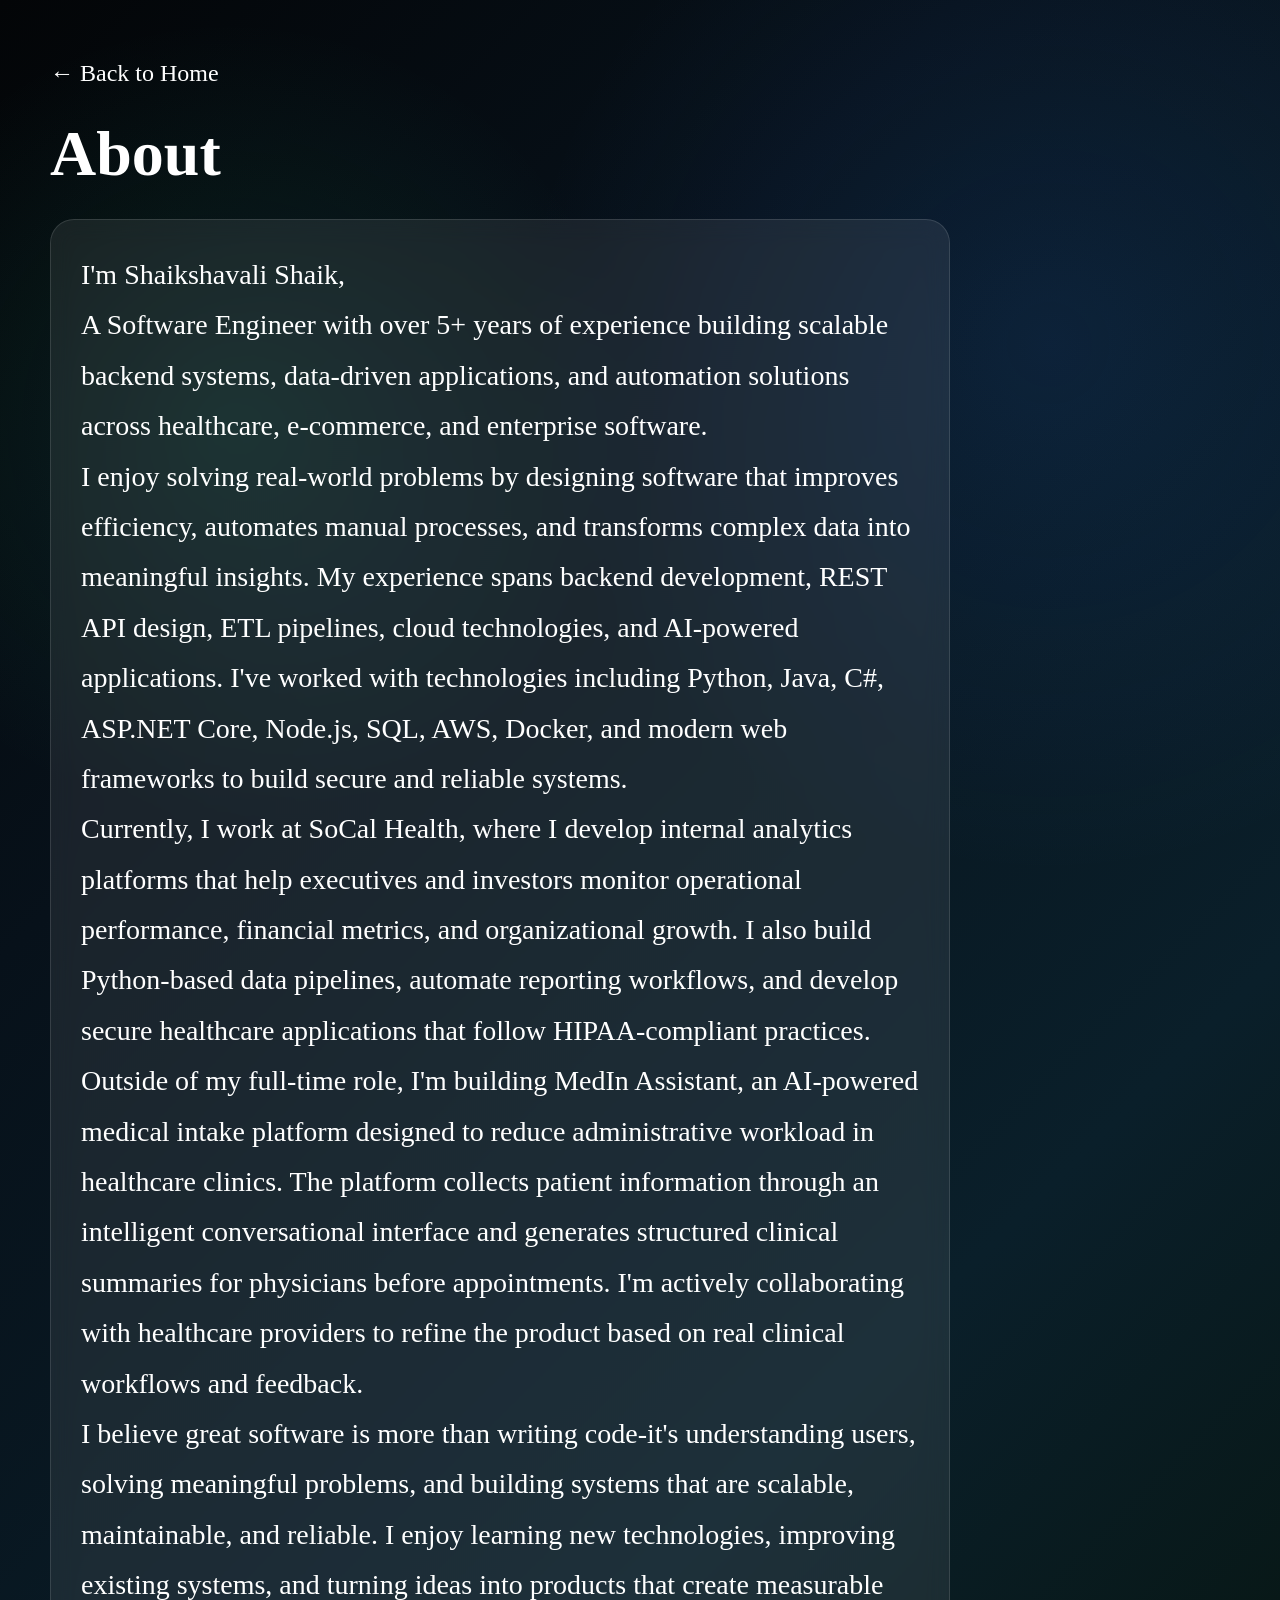
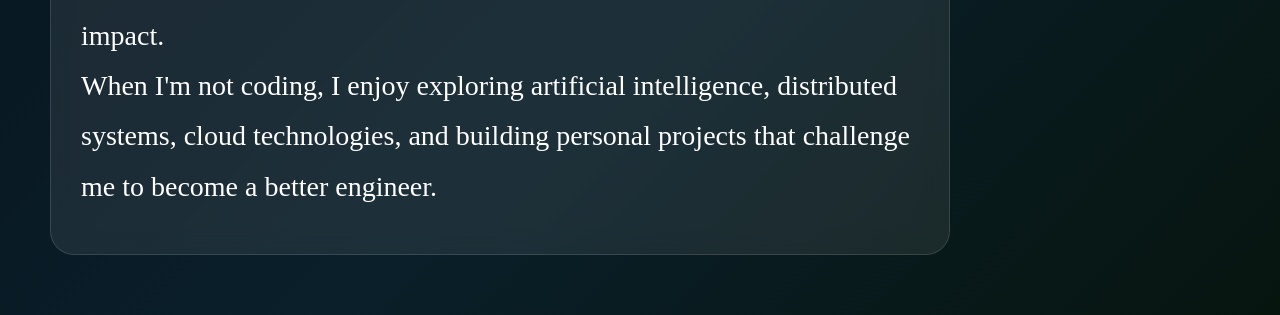
<file: about.html>
<!DOCTYPE html>
<html lang="en">
<head>
  <meta charset="UTF-8" />
  <meta name="viewport" content="width=device-width, initial-scale=1.0" />
  <title>About</title>
  <link rel="stylesheet" href="style.css" />
</head>
<body>
  <div class="subpage">
    <a class="back-link" href="index.html">← Back to Home</a>
    <h1>About</h1>
    <div class="info-card">
      <p class="page-text">
        I'm Shaikshavali Shaik,<br>A Software Engineer with over 5+ years of experience building scalable backend systems, data-driven applications, and automation
        solutions across healthcare, e-commerce, and enterprise software.<br>I enjoy solving real-world problems by designing software that improves efficiency, automates
        manual processes, and transforms complex data into meaningful insights. My experience spans backend development, REST API design, ETL pipelines, cloud technologies,
        and AI-powered applications. I've worked with technologies including Python, Java, C#, ASP.NET Core, Node.js, SQL, AWS, Docker, and modern web frameworks to build
        secure and reliable systems.<br>Currently, I work at SoCal Health, where I develop internal analytics platforms that help executives and investors monitor
        operational performance, financial metrics, and organizational growth. I also build Python-based data pipelines, automate reporting workflows, and develop secure
        healthcare applications that follow HIPAA-compliant practices.<br> Outside of my full-time role, I'm building MedIn Assistant, an AI-powered medical intake platform
        designed to reduce administrative workload in healthcare clinics. The platform collects patient information through an intelligent conversational interface and
        generates structured clinical summaries for physicians before appointments. I'm actively collaborating with healthcare providers to refine the product based on real
        clinical workflows and feedback.<br>I believe great software is more than writing code-it's understanding users, solving meaningful problems, and building
        systems that are scalable, maintainable, and reliable. I enjoy learning new technologies, improving existing systems, and turning ideas into products that create
        measurable impact.<br>When I'm not coding, I enjoy exploring artificial intelligence, distributed systems, cloud technologies, and building personal projects
        that challenge me to become a better engineer.
      </p>
    </div>
  </div>
</body>
</html>
</file>
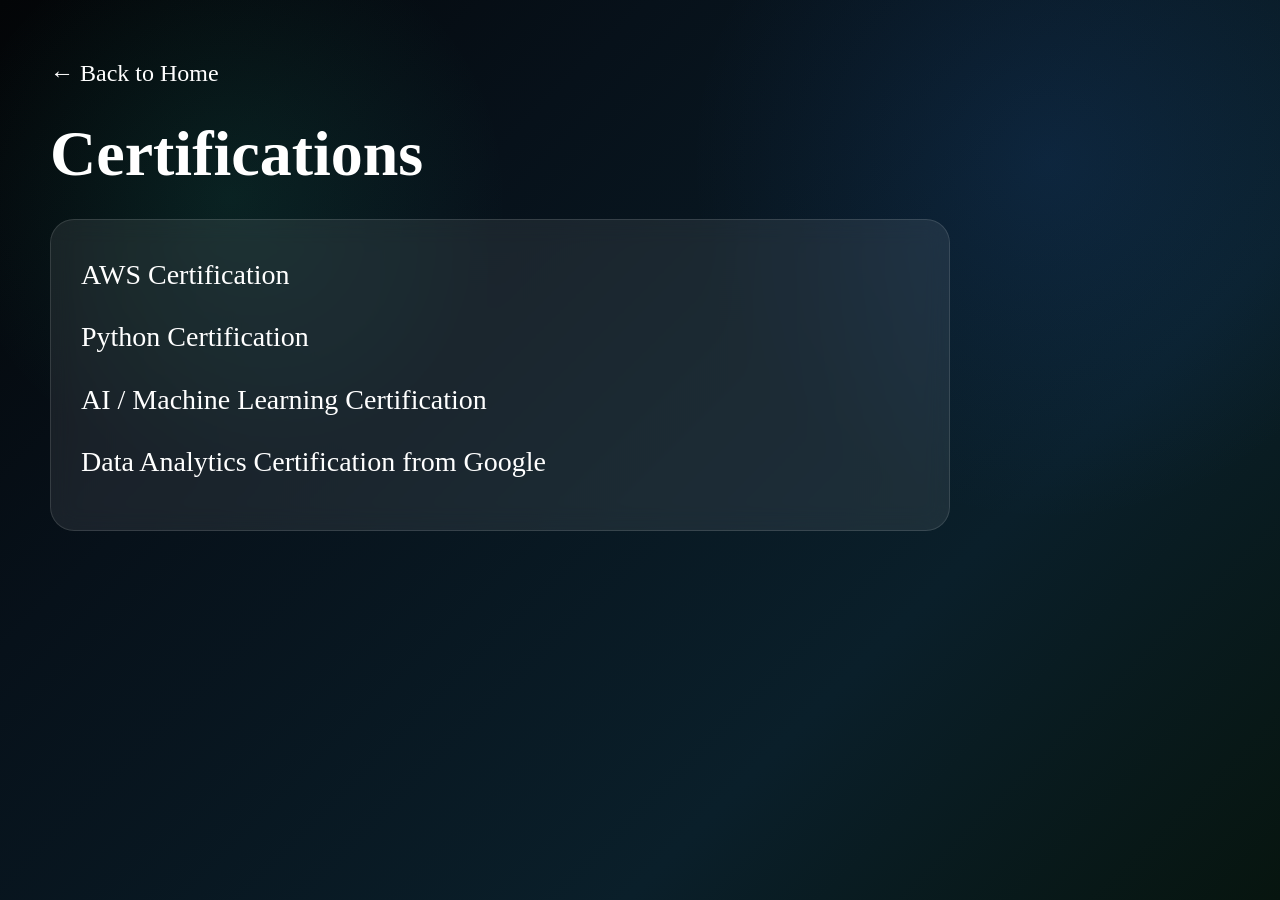
<file: certifications.html>
<!DOCTYPE html>
<html lang="en">
<head>
  <meta charset="UTF-8" />
  <meta name="viewport" content="width=device-width, initial-scale=1.0" />
  <title>Certifications</title>
  <link rel="stylesheet" href="style.css" />
</head>
<body>
  <div class="subpage">
    <a class="back-link" href="index.html">← Back to Home</a>
    <h1>Certifications</h1>
    <div class="info-card">
      <!-- For Certifications-->
      <p>AWS Certification</p>
      <p>Python Certification</p>
      <p>AI / Machine Learning Certification</p>
      <p>Data Analytics Certification from Google</p>
    </div>
  </div>
</body>
</html>
</file>
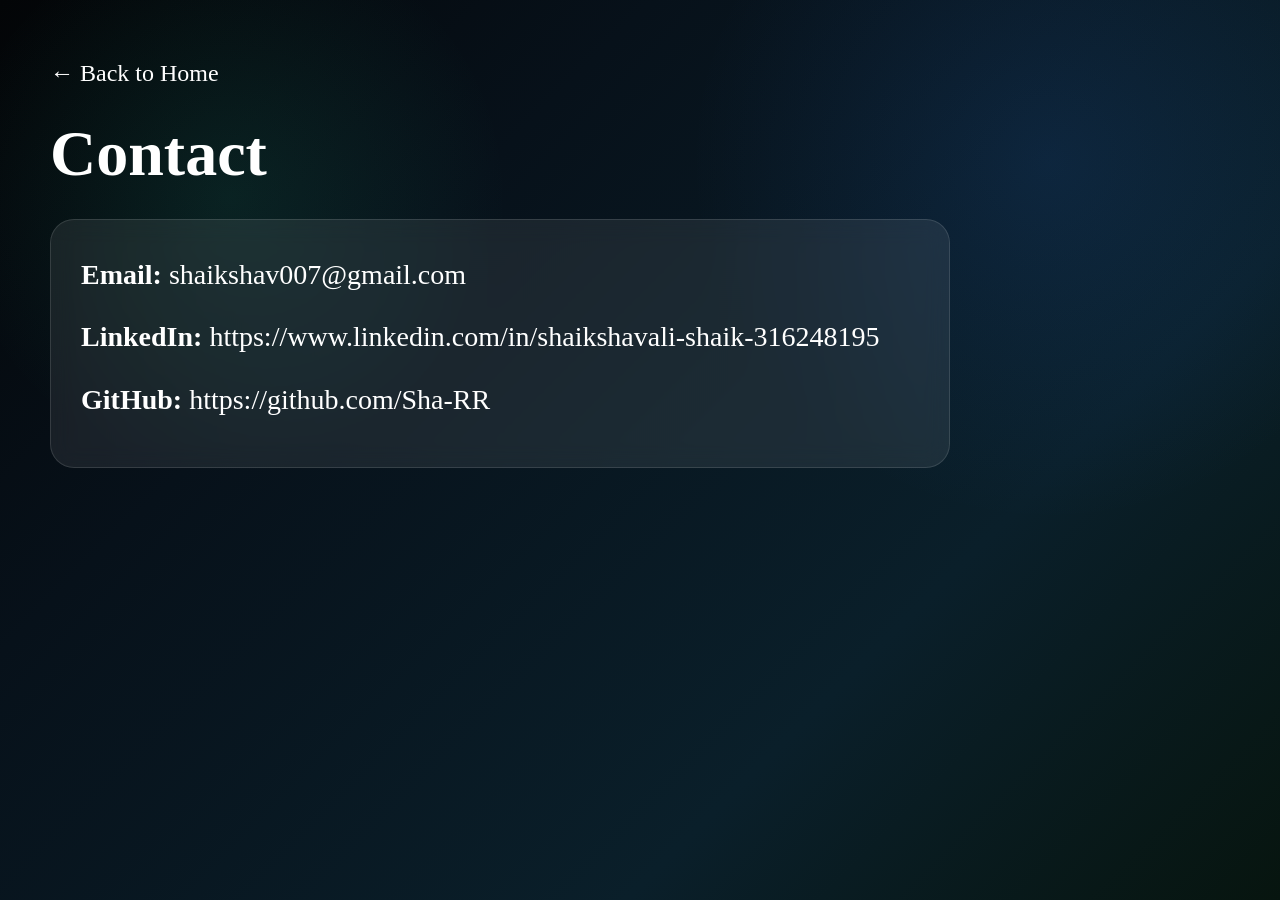
<file: contact.html>
<!DOCTYPE html>
<html lang="en">
<head>
  <meta charset="UTF-8" />
  <meta name="viewport" content="width=device-width, initial-scale=1.0" />
  <title>Contact</title>
  <link rel="stylesheet" href="style.css" />
</head>
<body>
  <div class="subpage">
    <a class="back-link" href="index.html">← Back to Home</a>
    <h1>Contact</h1>
    <div class="info-card">
      <p><strong>Email:</strong> shaikshav007@gmail.com</p>
      <p><strong>LinkedIn:</strong> https://www.linkedin.com/in/shaikshavali-shaik-316248195</p>
      <p><strong>GitHub:</strong> https://github.com/Sha-RR</p>
    </div>
  </div>
</body>
</html>
</file>
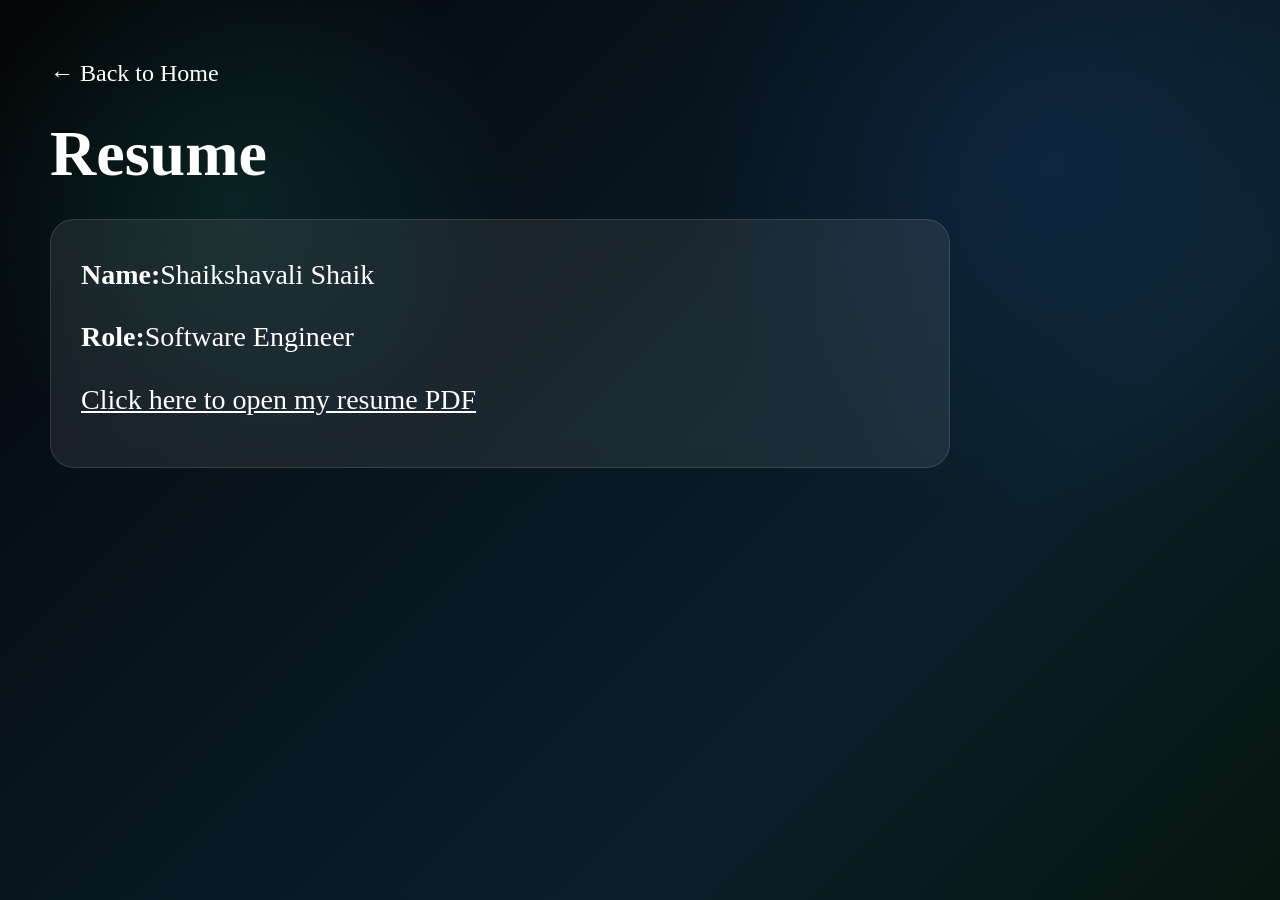
<file: resume.html>
<!DOCTYPE html>
<html lang="en">
<head>
  <meta charset="UTF-8" />
  <meta name="viewport" content="width=device-width, initial-scale=1.0" />
  <title>Resume</title>
  <link rel="stylesheet" href="style.css" />
</head>
<body>
  <div class="subpage">
    <a class="back-link" href="index.html">← Back to Home</a>
    <h1>Resume</h1>
    <div class="info-card">
      
      <p><strong>Name:</strong>Shaikshavali Shaik</p>
      <p><strong>Role:</strong>Software Engineer</p>
      <p><a href="Shaikshavali_Shaik_Resume.pdf" target="_blank">Click here to open my resume PDF</a></p>
    </div>
  </div>
</body>
</html>
</file>
<file: style.css>
* { margin: 0; padding: 0; box-sizing: border-box; }
:root {
  --bg-1: #030507; --bg-2: #07111a; --bg-3: #0a1f2a; --bg-4: #07150f;
  --white: #ffffff; --soft-white: rgba(255,255,255,0.82);
}
html { scroll-behavior: smooth; }
body {
  font-family: "Times New Roman", Times, serif;
  color: var(--white);
  min-height: 100vh;
  overflow-x: hidden;
  background:
    radial-gradient(circle at 18% 22%, rgba(45,224,167,0.10), transparent 22%),
    radial-gradient(circle at 82% 18%, rgba(46,124,246,0.12), transparent 28%),
    radial-gradient(circle at 70% 82%, rgba(45,224,167,0.08), transparent 22%),
    linear-gradient(135deg, var(--bg-1) 0%, var(--bg-2) 30%, var(--bg-3) 70%, var(--bg-4) 100%);
}
/* Orbs */
.bg-orb {
  position: fixed; border-radius: 50%; filter: blur(100px);
  opacity: 0.5; pointer-events: none; z-index: 0;
  animation: floatOrb 10s ease-in-out infinite alternate;
}
.orb-1 { width:320px; height:320px; background:rgba(45,224,167,0.12); top:8%; left:4%; }
.orb-2 { width:380px; height:380px; background:rgba(46,124,246,0.14); right:4%; top:12%; }
@keyframes floatOrb {
  0%   { transform: translateY(0) translateX(0) scale(1); }
  100% { transform: translateY(18px) translateX(12px) scale(1.04); }
}
/*Navbar */
.navbar {
  position: fixed; top:0; left:0; z-index:3000;
  width:100%; padding:20px 42px;
  display:flex; align-items:center; justify-content:space-between;
  background: transparent;
}
.nav-left { display:flex; align-items:center; gap:16px; z-index:3001; position:relative; }
.logo-wrap { display:flex; align-items:center; }
.brand-name { font-size:24px; font-weight:700; color:#fff; }
.nav-right { display:flex; align-items:center; }
.nav-badge {
  background:transparent; color:rgba(255,255,255,0.82);
  padding:14px 26px; border-radius:999px; font-size:14px;
  font-weight:700; letter-spacing:1.2px; white-space:nowrap;
  border:1px solid rgba(255,255,255,0.18);
}

/* Menu */
.menu-wrap { position:relative; display:inline-block; z-index:5000; }
.menu-btn {
  width:64px; height:64px; border-radius:18px;
  border:1px solid rgba(255,255,255,0.18);
  background:rgba(255,255,255,0.08); color:#fff;
  font-size:32px; font-weight:800; cursor:pointer;
  backdrop-filter:blur(10px);
}
.dropdown-menu {
  position:absolute; top:82px; left:0; width:260px;
  background:#fff; border:1px solid rgba(0,0,0,0.10);
  border-radius:22px; padding:16px 0;
  box-shadow:0 18px 40px rgba(0,0,0,0.18); z-index:6000;
  opacity:0; visibility:hidden; pointer-events:none;
  transform:translateY(14px) scale(0.98); transform-origin:top left;
  transition:opacity 0.35s ease, transform 0.4s ease, visibility 0.4s ease;
}
.dropdown-menu a {
  display:block; padding:14px 24px; color:#000;
  text-decoration:none; font-size:22px; font-weight:400;
  opacity:0; transform:translateY(12px);
  transition:opacity 0.45s ease, transform 0.45s ease, background 0.25s ease;
}
.dropdown-menu a:hover { background:rgba(0,0,0,0.05); }
.dropdown-menu.show { opacity:1; visibility:visible; pointer-events:auto; transform:translateY(0) scale(1); }
.dropdown-menu.show a { opacity:1; transform:translateY(0); }
.dropdown-menu.show a:nth-child(1) { transition-delay:0.08s; }
.dropdown-menu.show a:nth-child(2) { transition-delay:0.18s; }
.dropdown-menu.show a:nth-child(3) { transition-delay:0.28s; }
.dropdown-menu.show a:nth-child(4) { transition-delay:0.38s; }

/* ── MEGA SECTION: all stages live here ── */
.scroll-story { position:relative; z-index:1; }

.mega-section {
  position: relative;
  height: 500vh; /* 4 stages × ~125vh each — plenty of scroll room */
}

/* Sticky viewport that stays pinned while user scrolls */
.hero-stage {
  position: sticky;
  top: 0;
  width: 100%;
  height: 100vh;
  display: flex;
  align-items: center;
  justify-content: center;
  overflow: hidden;
}

/* Each stage is absolutely centered inside hero-stage */
.stage {
  position: absolute;
  width: min(1000px, 90vw);
  text-align: center;
  will-change: transform, opacity, filter;
  /* Hidden by default — JS animates them in */
  opacity: 0;
  transform: scale(0.72);
  filter: blur(14px);
}

/* Stage 1 visible immediately on load */
#stage1 {
  opacity: 1;
  transform: scale(1);
  filter: blur(0px);
}

.stage-title {
  font-size: clamp(3rem, 7vw, 6.5rem);
  line-height: 1.05;
  font-weight: 900;
  color: white;
  letter-spacing: -3px;
  text-shadow: 0 4px 30px rgba(0,0,0,0.18);
  margin-bottom: 20px;
}

/* Stage 1 (Reimagining AI) gets bigger treatment */
#stage1 .stage-title {
  font-size: clamp(4rem, 10vw, 8rem);
  letter-spacing: -4px;
  white-space: nowrap;
}

.stage-sub {
  font-size: clamp(1.1rem, 1.8vw, 1.5rem);
  line-height: 1.7;
  color: rgba(255,255,255,0.82);
  max-width: 760px;
  margin: 0 auto;
}

/* Bottom bar */
.bottom-bar {
  position:fixed; left:0; bottom:110px; width:100%;
  padding:0 42px; display:flex;
  justify-content:space-between; align-items:center;
  z-index:7; pointer-events:none;
}
.bottom-left, .bottom-right { pointer-events:auto; }
.bottom-left a, .bottom-right p {
  color:rgba(255,255,255,0.88); font-size:22px;
  font-weight:400; text-decoration:none;
}
.bottom-left a:hover { opacity:0.8; }

/* Chat widget */
.chat-widget {
  position:fixed; right:28px; bottom:28px; z-index:8;
  display:flex; align-items:center; gap:12px;
  padding:12px 16px 12px 12px; border-radius:999px;
  background:rgba(255,255,255,0.08); border:1px solid rgba(255,255,255,0.12);
  backdrop-filter:blur(16px); box-shadow:0 16px 40px rgba(0,0,0,0.32);
}
.chat-icon {
  width:52px; height:52px; border-radius:50%;
  display:flex; align-items:center; justify-content:center;
  font-weight:800; background:linear-gradient(135deg,#2e7cf6,#2de0a7);
}
.chat-copy span { font-size:12px; color:var(--soft-white); }

/* Subpages */
.subpage {
  min-height:100vh; padding:60px 50px;
  font-family:"Times New Roman",Times,serif; color:white;
  background:
    radial-gradient(circle at 18% 22%, rgba(45,224,167,0.10), transparent 22%),
    radial-gradient(circle at 82% 18%, rgba(46,124,246,0.12), transparent 28%),
    linear-gradient(135deg,#030507 0%,#07111a 30%,#0a1f2a 70%,#07150f 100%);
}
.subpage h1 { font-size:64px; margin-bottom:28px; }
.back-link { display:inline-block; margin-bottom:30px; color:white; text-decoration:none; font-size:24px; }
.info-card {
  max-width:900px; background:rgba(255,255,255,0.08);
  border:1px solid rgba(255,255,255,0.12); border-radius:24px;
  padding:30px; backdrop-filter:blur(12px);
}
.info-card p { font-size:28px; line-height:1.8; margin-bottom:12px; }
.page-text { font-size:28px; line-height:1.8; }
.info-card a, .info-card a:visited, .info-card a:hover, .info-card a:active { color:#fff; text-decoration:underline; }

/* Mobile */
@media (max-width: 900px) {
  .navbar { padding:20px 18px; flex-direction:column; align-items:flex-start; gap:14px; }
  .nav-right { width:100%; }
  .nav-badge { width:100%; white-space:normal; line-height:1.6; text-align:center; font-size:10px; }
  .stage-title { letter-spacing:-2px; }
  .bottom-bar { padding:0 18px; bottom:90px; flex-direction:column; align-items:flex-start; gap:10px; }
  .bottom-left a, .bottom-right p { font-size:18px; }
  .chat-widget { right:14px; bottom:14px; }
}

/* ══════════════════════════════════════════
   NAV BADGE — clickable buttons
   ══════════════════════════════════════════ */
.nav-badge {
  display: flex;
  align-items: center;
  flex-wrap: wrap;
  gap: 2px;
}

.badge-btn {
  background: transparent;
  border: none;
  color: rgba(255,255,255,0.82);
  font-family: "Times New Roman", Times, serif;
  font-size: 14px;
  font-weight: 700;
  letter-spacing: 1.2px;
  cursor: pointer;
  padding: 6px 10px;
  border-radius: 6px;
  transition: color 0.2s ease, background 0.2s ease;
  white-space: nowrap;
}
.badge-btn:hover {
  color: #ffffff;
  background: rgba(255,255,255,0.10);
}
.badge-btn.active {
  color: #2de0a7;
  background: rgba(45,224,167,0.10);
}
.badge-sep {
  color: rgba(255,255,255,0.35);
  font-size: 14px;
  user-select: none;
}


/* ══════════════════════════════════════════
   PORTFOLIO SECTION PANEL (slide-up drawer)
   ══════════════════════════════════════════ */
.portfolio-section {
  position: fixed;
  bottom: 0;
  left: 50%;
  transform: translateX(-50%) translateY(100%);
  width: min(1100px, 95vw);
  max-height: 80vh;
  background: rgba(7, 17, 26, 0.96);
  border: 1px solid rgba(255,255,255,0.10);
  border-bottom: none;
  border-radius: 28px 28px 0 0;
  z-index: 9000;
  overflow-y: auto;
  transition: transform 0.45s cubic-bezier(0.22, 1, 0.36, 1);
  backdrop-filter: blur(24px);
  -webkit-backdrop-filter: blur(24px);
}

.portfolio-section.ps-open {
  transform: translateX(-50%) translateY(0);
}

/* Overlay backdrop */
.ps-overlay {
  position: fixed;
  inset: 0;
  background: rgba(0,0,0,0);
  z-index: 8999;
  pointer-events: none;
  transition: background 0.35s ease;
}
.ps-overlay.ps-overlay-show {
  background: rgba(0,0,0,0.55);
  pointer-events: auto;
}

/* Body scroll lock */
body.ps-lock { overflow: hidden; }

/* Inner padding */
.ps-inner {
  padding: 40px 48px 56px;
  position: relative;
}

/* Close button */
.ps-close {
  position: absolute;
  top: 20px;
  right: 24px;
  width: 40px;
  height: 40px;
  border-radius: 50%;
  border: 1px solid rgba(255,255,255,0.15);
  background: rgba(255,255,255,0.06);
  color: rgba(255,255,255,0.7);
  font-size: 16px;
  cursor: pointer;
  display: flex;
  align-items: center;
  justify-content: center;
  transition: background 0.2s ease, color 0.2s ease;
}
.ps-close:hover {
  background: rgba(255,255,255,0.14);
  color: #fff;
}

/* Section header */
.ps-title {
  font-size: clamp(2rem, 4vw, 3rem);
  font-weight: 900;
  letter-spacing: -2px;
  color: #fff;
  margin-bottom: 6px;
}
.ps-subtitle {
  font-size: 15px;
  color: rgba(255,255,255,0.45);
  margin-bottom: 36px;
  letter-spacing: 0.5px;
}

/* ── Card grid ── */
.ps-grid {
  display: grid;
  grid-template-columns: repeat(auto-fill, minmax(240px, 1fr));
  gap: 18px;
}

.ps-card {
  background: rgba(255,255,255,0.04);
  border: 1px solid rgba(255,255,255,0.08);
  border-radius: 16px;
  padding: 22px 24px;
  transition: border-color 0.25s ease, background 0.25s ease;
}
.ps-card:hover {
  border-color: rgba(45,224,167,0.35);
  background: rgba(45,224,167,0.04);
}

.ps-card-label {
  font-size: 11px;
  font-weight: 700;
  letter-spacing: 1.6px;
  text-transform: uppercase;
  color: #2de0a7;
  margin-bottom: 14px;
}

/* Tags */
.ps-tags { display: flex; flex-wrap: wrap; gap: 8px; }

.tag {
  display: inline-block;
  padding: 5px 12px;
  border-radius: 999px;
  border: 1px solid rgba(255,255,255,0.15);
  background: rgba(255,255,255,0.06);
  color: rgba(255,255,255,0.85);
  font-size: 13px;
  letter-spacing: 0.3px;
}
.tag.small { font-size: 11px; padding: 3px 10px; }

/* ── Timeline (Experiences / Education) ── */
.ps-timeline {
  display: flex;
  flex-direction: column;
  gap: 0;
}

.timeline-item {
  display: flex;
  gap: 24px;
  padding-bottom: 36px;
  position: relative;
}
.timeline-item:not(:last-child)::before {
  content: '';
  position: absolute;
  left: 7px;
  top: 18px;
  bottom: 0;
  width: 1px;
  background: rgba(255,255,255,0.08);
}

.tl-dot {
  width: 15px;
  height: 15px;
  border-radius: 50%;
  border: 2px solid #2de0a7;
  background: #0a1f2a;
  flex-shrink: 0;
  margin-top: 3px;
}

.tl-content { flex: 1; }

.tl-header {
  display: flex;
  align-items: baseline;
  justify-content: space-between;
  flex-wrap: wrap;
  gap: 8px;
  margin-bottom: 4px;
}
.tl-role {
  font-size: 17px;
  font-weight: 700;
  color: #fff;
}
.tl-date {
  font-size: 12px;
  color: rgba(255,255,255,0.40);
  letter-spacing: 0.5px;
}
.tl-company {
  font-size: 13px;
  color: #2de0a7;
  margin-bottom: 8px;
  font-weight: 500;
}
.tl-desc {
  font-size: 14px;
  line-height: 1.7;
  color: rgba(255,255,255,0.60);
}

/* ── Project cards ── */
.project-card {
  display: flex;
  flex-direction: column;
  gap: 10px;
}
.proj-top { display: flex; justify-content: space-between; align-items: center; }
.proj-tag {
  font-size: 10px;
  font-weight: 700;
  letter-spacing: 1.4px;
  text-transform: uppercase;
  color: #2e7cf6;
  background: rgba(46,124,246,0.12);
  padding: 3px 10px;
  border-radius: 999px;
}
.proj-name {
  font-size: 18px;
  font-weight: 700;
  color: #fff;
}
.proj-desc {
  font-size: 13px;
  line-height: 1.65;
  color: rgba(255,255,255,0.55);
  flex: 1;
}
.proj-stack { display: flex; flex-wrap: wrap; gap: 6px; }
.proj-link {
  display: inline-block;
  font-size: 13px;
  color: #2de0a7;
  text-decoration: none;
  font-weight: 600;
  letter-spacing: 0.3px;
  transition: opacity 0.2s ease;
}
.proj-link:hover { opacity: 0.7; }

/* ── Course cards ── */
.course-card { display: flex; flex-direction: column; gap: 8px; }
.course-meta {
  display: flex;
  justify-content: space-between;
  align-items: center;
}
.course-platform {
  font-size: 11px;
  font-weight: 700;
  letter-spacing: 1.4px;
  text-transform: uppercase;
  color: #2de0a7;
}
.course-year {
  font-size: 11px;
  color: rgba(255,255,255,0.35);
}
.course-name {
  font-size: 17px;
  font-weight: 700;
  color: #fff;
}
.course-desc {
  font-size: 13px;
  line-height: 1.65;
  color: rgba(255,255,255,0.55);
}

/* ── Interest cards ── */
.interest-card { text-align: center; padding: 28px 24px; }
.interest-icon { font-size: 2.2rem; margin-bottom: 12px; }
.interest-name {
  font-size: 16px;
  font-weight: 700;
  color: #fff;
  margin-bottom: 8px;
}
.interest-desc {
  font-size: 13px;
  line-height: 1.6;
  color: rgba(255,255,255,0.50);
}

/* ── Scrollbar styling inside panels ── */
.portfolio-section::-webkit-scrollbar { width: 5px; }
.portfolio-section::-webkit-scrollbar-track { background: transparent; }
.portfolio-section::-webkit-scrollbar-thumb {
  background: rgba(255,255,255,0.10);
  border-radius: 999px;
}

/* ── Mobile adjustments ── */
@media (max-width: 900px) {
  .ps-inner { padding: 28px 20px 40px; }
  .ps-title { font-size: 2rem; }
  .ps-grid { grid-template-columns: 1fr; }
  .portfolio-section { width: 100vw; max-height: 85vh; border-radius: 20px 20px 0 0; }
  .nav-badge { gap: 0; }
  .badge-btn { font-size: 10px; padding: 4px 6px; letter-spacing: 0.8px; }
}

/* ══════════════════════════════════════════
   LEARN MORE PANEL
   ══════════════════════════════════════════ */

.lm-phase-label {
  font-size: 11px;
  font-weight: 700;
  letter-spacing: 2.5px;
  text-transform: uppercase;
  color: #2de0a7;
  margin-bottom: 10px;
}

.lm-title { margin-bottom: 8px !important; }
.lm-intro { margin-bottom: 32px !important; }

.lm-limits-grid {
  display: grid;
  grid-template-columns: repeat(auto-fill, minmax(220px, 1fr));
  gap: 16px;
  margin-bottom: 40px;
}

.lm-limit-card {
  background: rgba(255,255,255,0.04);
  border: 1px solid rgba(255,255,255,0.08);
  border-radius: 16px;
  padding: 22px 20px;
  transition: border-color 0.25s ease, background 0.25s ease;
}
.lm-limit-card:hover {
  border-color: rgba(255,80,80,0.3);
  background: rgba(255,60,60,0.04);
}
.lm-limit-icon { font-size: 1.8rem; margin-bottom: 12px; }
.lm-limit-name { font-size: 15px; font-weight: 700; color: #fff; margin-bottom: 8px; }
.lm-limit-desc { font-size: 13px; line-height: 1.65; color: rgba(255,255,255,0.50); }

.lm-transition {
  display: flex;
  flex-direction: column;
  align-items: center;
  gap: 16px;
  padding: 8px 0 4px;
}
.lm-arrow-line {
  width: 1px;
  height: 40px;
  background: linear-gradient(to bottom, transparent, rgba(45,224,167,0.5));
}
.lm-next-btn {
  background: linear-gradient(135deg, rgba(45,224,167,0.15), rgba(46,124,246,0.15));
  border: 1px solid rgba(45,224,167,0.35);
  color: #2de0a7;
  font-family: "Times New Roman", Times, serif;
  font-size: 16px;
  font-weight: 700;
  letter-spacing: 0.5px;
  padding: 14px 28px;
  border-radius: 999px;
  cursor: pointer;
  transition: background 0.3s ease, border-color 0.3s ease, transform 0.2s ease;
}
.lm-next-btn:hover {
  background: linear-gradient(135deg, rgba(45,224,167,0.25), rgba(46,124,246,0.25));
  border-color: rgba(45,224,167,0.65);
  transform: translateY(-2px);
}

.lm-whatif-grid {
  display: grid;
  grid-template-columns: repeat(auto-fill, minmax(280px, 1fr));
  gap: 14px;
  margin-bottom: 32px;
}
.lm-whatif-card {
  background: rgba(255,255,255,0.04);
  border: 1px solid rgba(255,255,255,0.08);
  border-radius: 14px;
  padding: 20px 22px;
  cursor: pointer;
  transition: border-color 0.25s ease, background 0.25s ease;
  overflow: hidden;
}
.lm-whatif-card:hover { border-color: rgba(46,124,246,0.35); background: rgba(46,124,246,0.05); }
.lm-whatif-card.lm-wi-open { border-color: rgba(45,224,167,0.45); background: rgba(45,224,167,0.06); }
.lm-wi-cta { border-color: rgba(45,224,167,0.20) !important; background: rgba(45,224,167,0.04) !important; }
.lm-wi-cta:hover { border-color: rgba(45,224,167,0.5) !important; }

.lm-wi-question { font-size: 15px; font-weight: 700; color: rgba(255,255,255,0.90); line-height: 1.4; padding-right: 8px; }
.lm-whatif-card.lm-wi-open .lm-wi-question { color: #fff; margin-bottom: 14px; }

.lm-wi-answer {
  max-height: 0;
  overflow: hidden;
  opacity: 0;
  transition: max-height 0.45s cubic-bezier(0.22,1,0.36,1), opacity 0.35s ease;
}
.lm-whatif-card.lm-wi-open .lm-wi-answer { max-height: 200px; opacity: 1; }
.lm-wi-answer p { font-size: 13px; line-height: 1.7; color: rgba(255,255,255,0.58); margin-bottom: 12px; }

.lm-wi-tag {
  display: inline-block;
  font-size: 11px;
  font-weight: 700;
  letter-spacing: 0.8px;
  color: #2de0a7;
  background: rgba(45,224,167,0.10);
  padding: 4px 12px;
  border-radius: 999px;
  border: 1px solid rgba(45,224,167,0.20);
}
.lm-wi-link { text-decoration: none; cursor: pointer; transition: background 0.2s ease; }
.lm-wi-link:hover { background: rgba(45,224,167,0.20); }

.lm-back-wrap { display: flex; justify-content: center; padding-top: 8px; }
.lm-back-btn {
  background: transparent;
  border: 1px solid rgba(255,255,255,0.12);
  color: rgba(255,255,255,0.45);
  font-family: "Times New Roman", Times, serif;
  font-size: 14px;
  padding: 10px 22px;
  border-radius: 999px;
  cursor: pointer;
  transition: color 0.2s ease, border-color 0.2s ease;
}
.lm-back-btn:hover { color: rgba(255,255,255,0.80); border-color: rgba(255,255,255,0.28); }

@media (max-width: 900px) {
  .lm-limits-grid { grid-template-columns: 1fr; }
  .lm-whatif-grid { grid-template-columns: 1fr; }
}
</file>
